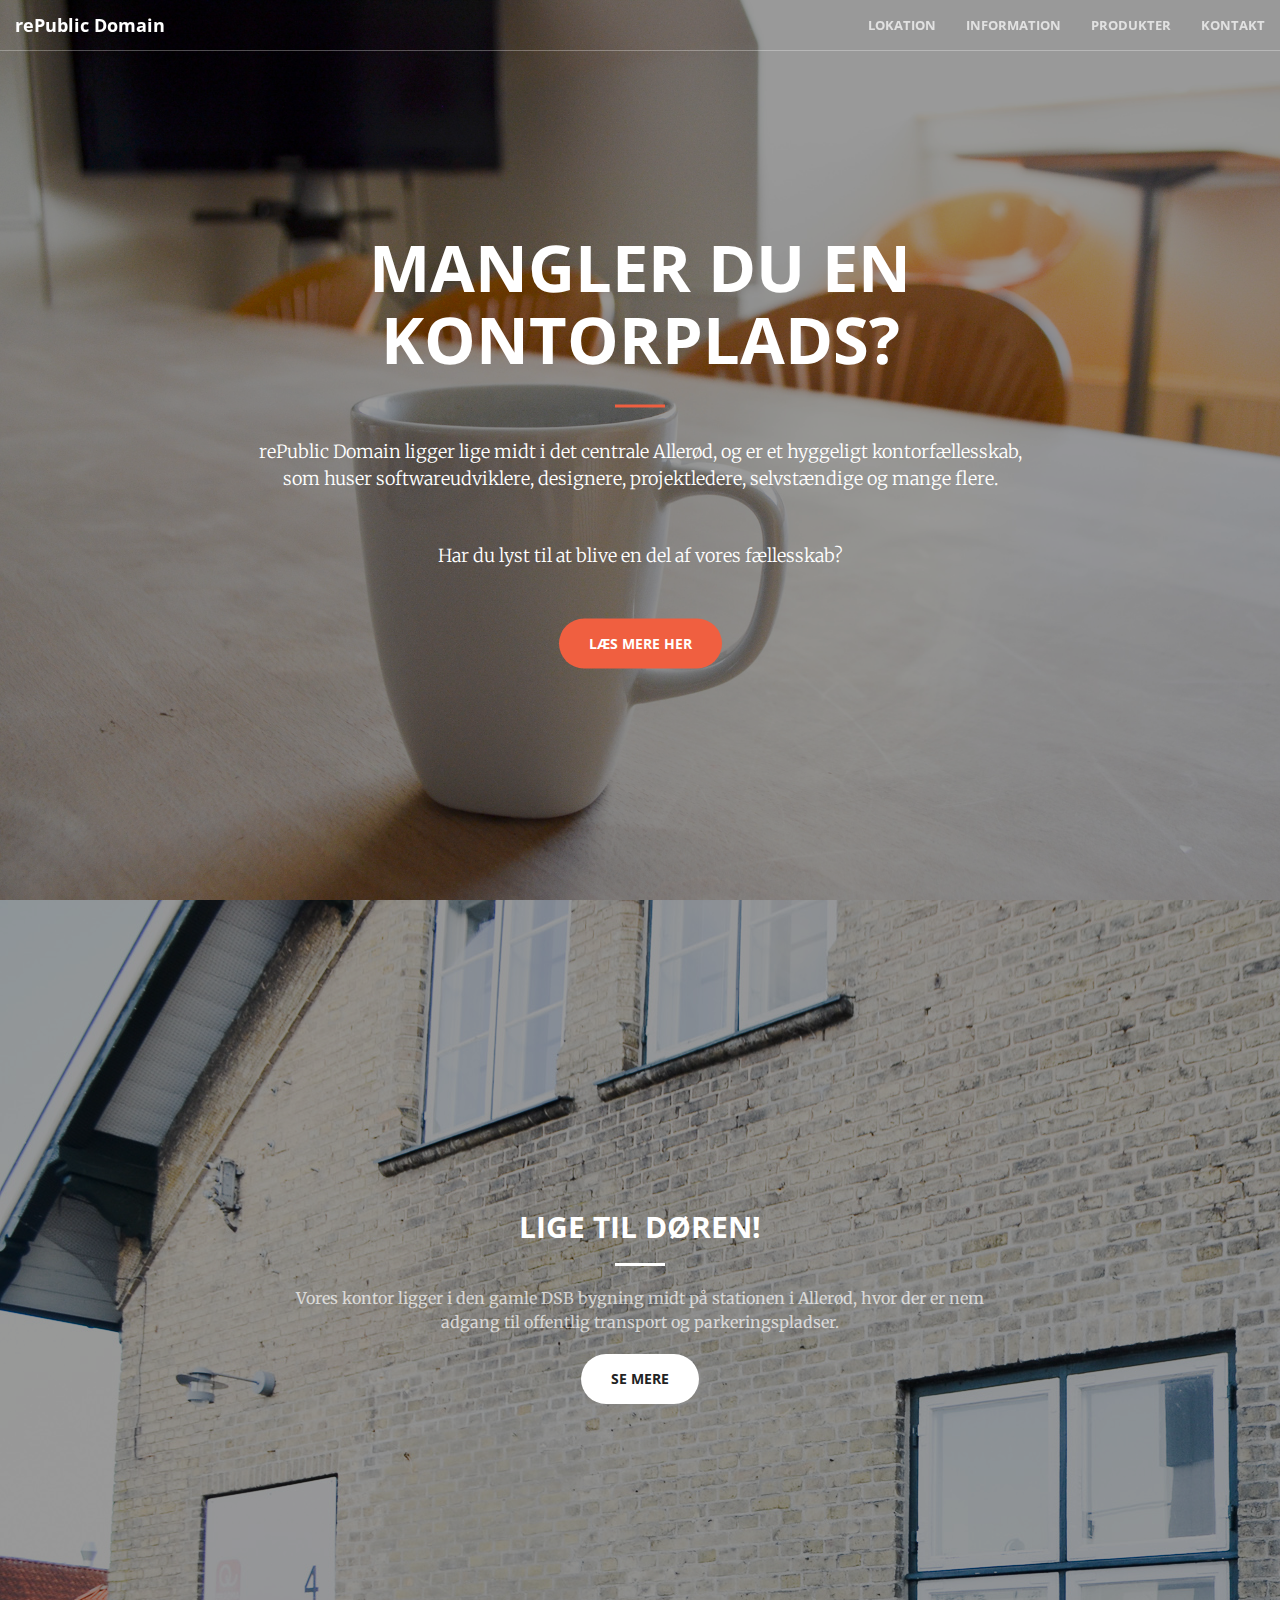
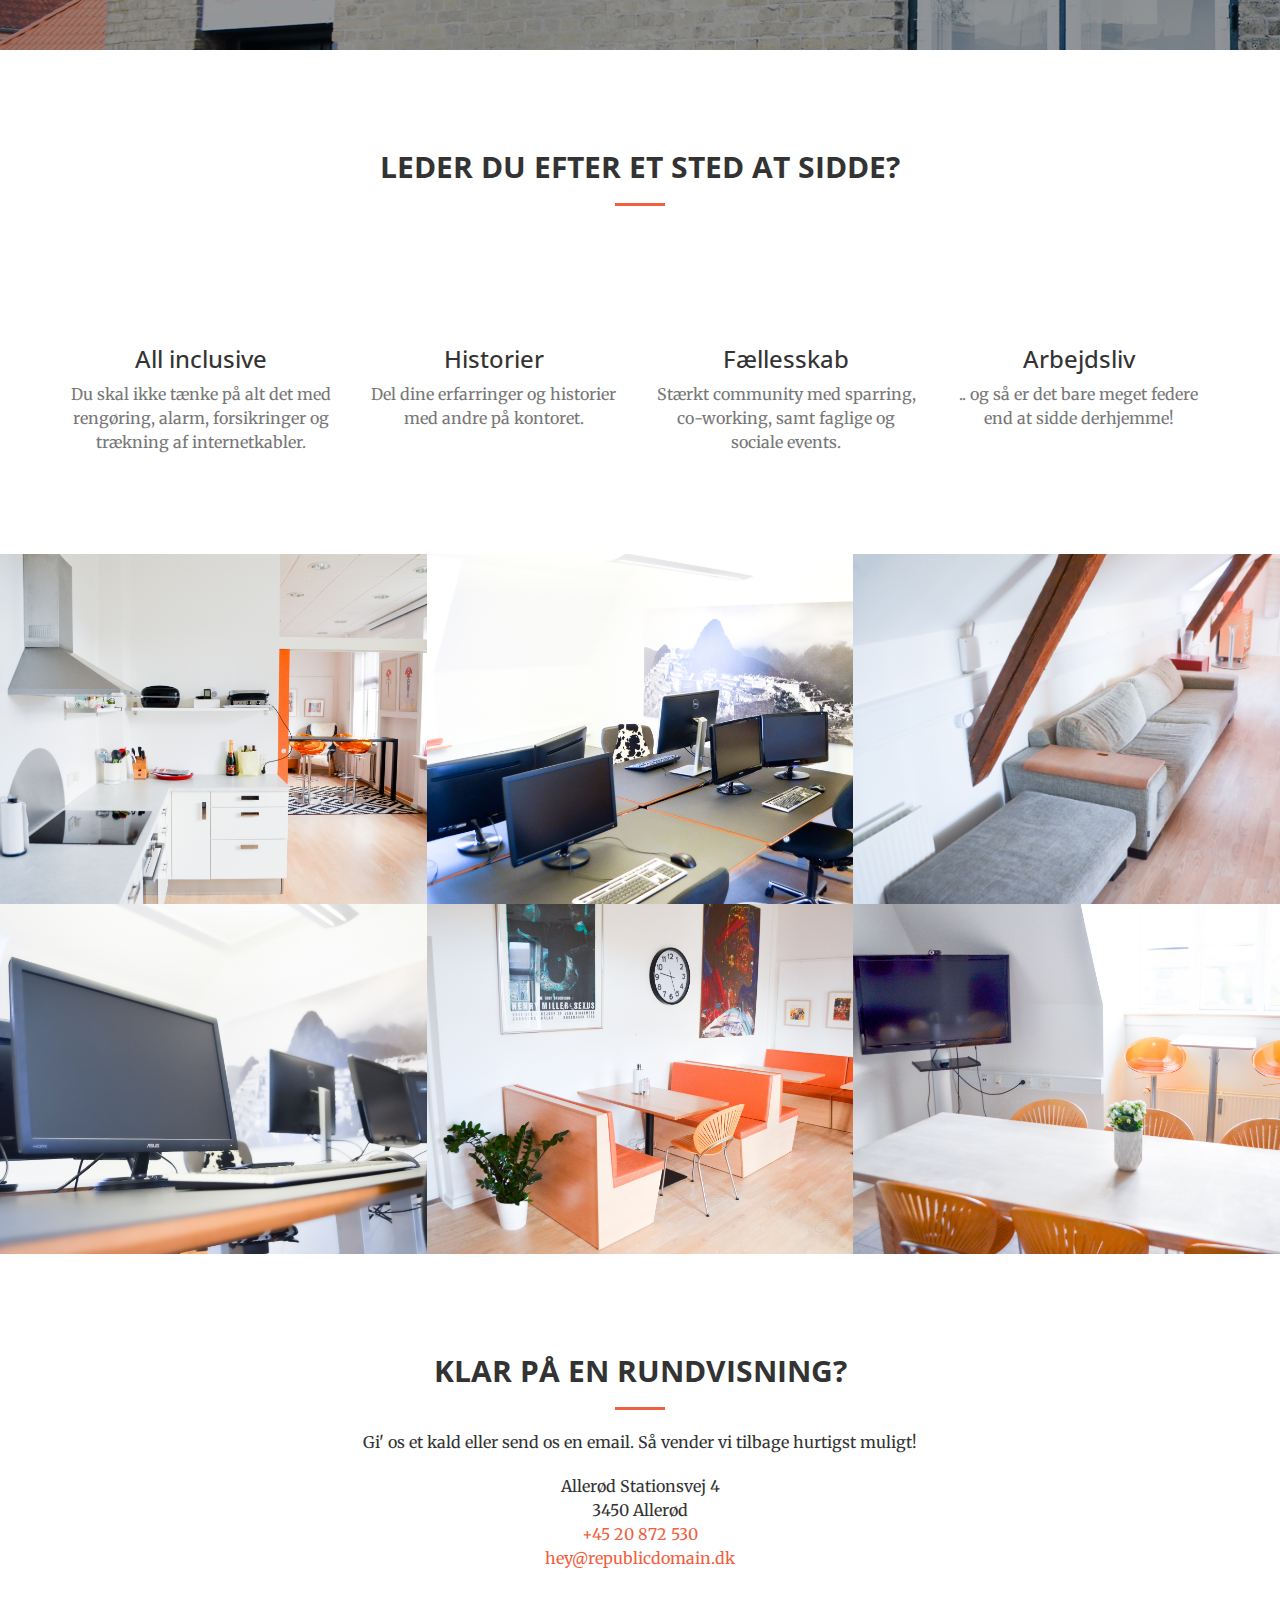
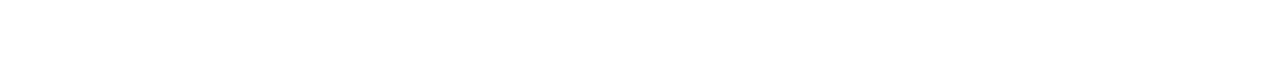
<file: index.html>
<!DOCTYPE html>
<html lang="en">

<head>

    <meta charset="utf-8">
    <meta http-equiv="X-UA-Compatible" content="IE=edge">
    <meta name="viewport" content="width=device-width, initial-scale=1">
    <meta name="description" content="">
    <meta name="author" content="">

    <title>Home - Kontorfællesskab rePublic Domain</title>

    <!-- Bootstrap Core CSS -->
    <link rel="stylesheet" href="/css/bootstrap.min.css" type="text/css">

    <!-- Custom Fonts -->
    <link href='https://fonts.googleapis.com/css?family=Open+Sans:300italic,400italic,600italic,700italic,800italic,400,300,600,700,800' rel='stylesheet' type='text/css'>
    <link href='https://fonts.googleapis.com/css?family=Merriweather:400,300,300italic,400italic,700,700italic,900,900italic' rel='stylesheet' type='text/css'>
    <link rel="stylesheet" href="/font-awesome/css/font-awesome.min.css" type="text/css">

    <link rel="stylesheet" href="https://use.fontawesome.com/releases/v5.8.1/css/all.css"
            integrity="sha384-50oBUHEmvpQ+1lW4y57PTFmhCaXp0ML5d60M1M7uH2+nqUivzIebhndOJK28anvf" crossorigin="anonymous">
    <!-- Plugin CSS -->
    <link rel="stylesheet" href="/css/animate.min.css" type="text/css">

    <!-- Custom CSS -->
    <link rel="stylesheet" href="/css/main.css" type="text/css">

    <!-- HTML5 Shim and Respond.js IE8 support of HTML5 elements and media queries -->
    <!-- WARNING: Respond.js doesn't work if you view the page via file:// -->
    <!--[if lt IE 9]>
        <script src="https://oss.maxcdn.com/libs/html5shiv/3.7.0/html5shiv.js"></script>
        <script src="https://oss.maxcdn.com/libs/respond.js/1.4.2/respond.min.js"></script>
    <![endif]-->

    <!-- Jekyll invironment variable -->

    

<!-- Meta -->

  <meta charset="utf-8">
  <meta name="viewport" content="width=device-width, initial-scale=1, shrink-to-fit=no">
  <meta itemprop="description" name="description" content="Mangler du en kontorplads? rePublic Domain ligger lige midt i det centrale Allerød, og er et hyggeligt kontorfællesskab, som huser softwareudviklere, designere, projektledere, selvstændige og mange flere." />
  <meta name="author" content="Prolike">
  <meta name="keywords" content="Continuous Delivery, Agile, Docker">
  <link data-proofer-ignore rel="canonical" href="https://www.republicdomain.dk/">

<!-- Open Graph tags -->

  <meta property="og:locale" content="en_US">
  <meta property="og:title" content="Home">
  <meta data-proofer-ignore property="og:url" content="https://www.republicdomain.dk/">
  <meta data-proofer-ignore property="og:image" content="https://www.republicdomain.dk/img/Products/skrivebord-1.jpg" />
  <meta property="og:site_name" content="Home">
  <meta property="article:publisher" content="https://www.linkedin.com/company/prolike/" />
  <meta property="article:author" content="https://www.linkedin.com/company/prolike/" />
  <meta property="article:published_time" content="" />
  

<!-- Touch icons -->
<meta name="twitter:card" content="summary_large_image"/>
  <meta data-proofer-ignore name="twitter:image" content="https://www.republicdomain.dk/img/Products/skrivebord-1.jpg">
  <meta data-proofer-ignore name="twitter:title" content="Kontorfællesskab rePublic Domain">
  <meta data-proofer-ignore name="twitter:description" content="Mangler du en kontorplads? rePublic Domain ligger lige midt i det centrale Allerød, og er et hyggeligt kontorfællesskab, som huser softwareudviklere, designere, projektledere, selvstændige og mange flere.">


</head>


<body id="page-top">
  <nav id="mainNav" class="navbar navbar-default navbar-fixed-top">
  <div class="container-fluid">
    <!-- Brand and toggle get grouped for better mobile display -->
    <div class="navbar-header">
      <button type="button" class="navbar-toggle collapsed" data-toggle="collapse" data-target="#bs-example-navbar-collapse-1">
        <span class="sr-only">Toggle navigation</span>
        <span class="icon-bar"></span>
        <span class="icon-bar"></span>
        <span class="icon-bar"></span>
      </button>

      <a class="navbar-brand page-scroll" href="/">rePublic Domain</a>

    </div>

    <!-- Collect the nav links, forms, and other content for toggling -->
    <div class="collapse navbar-collapse" id="bs-example-navbar-collapse-1">
      <ul class="nav navbar-nav navbar-right">
        
        <li>
          <a class="page-scroll" data-proofer-ignore href="#lokation">Lokation</a>
        </li>
        <li>
          <a class="page-scroll" data-proofer-ignore href="#information">Information</a>
        </li>
        <li>
          <a class="page-scroll" data-proofer-ignore href="#produkter">Produkter</a>
        </li>
        <li>
          <a class="page-scroll" data-proofer-ignore href="#kontakt">Kontakt</a>
        </li>

        

      </ul>
    </div>
    <!-- /.navbar-collapse -->
  </div>
  <!-- /.container-fluid -->
</nav>

  <header>
  <div class="header-content">
    <div class="header-content-inner">
      <h1>Mangler du en kontorplads?</h1>
      <hr>
      <p>rePublic Domain ligger lige midt i det centrale Allerød, og er et hyggeligt kontorfællesskab, som huser softwareudviklere, designere, projektledere, selvstændige og mange flere.</p>

<p>Har du lyst til at blive en del af vores fællesskab?</p>

      <a href="#lokation" class="page-scroll btn btn-primary btn-xl page-scroll">Læs mere her</a>
    </div>
  </div>
</header>

<section class="bg-primary" id="lokation">
  <div class="container">
      <div class="row">
          <div class="col-lg-8 col-lg-offset-2 text-center">
              <h2 class="section-heading">Lige til døren!</h2>
              <hr class="light">
              <p class="text-faded">Vores kontor ligger i den gamle DSB bygning midt på stationen i Allerød, hvor der er nem adgang til offentlig transport og parkeringspladser.</p>
              <a href="#information" class="btn btn-default btn-xl page-scroll">Se mere</a>
          </div>
      </div>
  </div>
</section>
<section id="information">
    <div class="container">
        <div class="row">
            <div class="col-lg-12 text-center">
                <h2 class="section-heading">Leder du efter et sted at sidde?</h2>
                <hr class="primary">
            </div>
        </div>
    </div>
    <div class="container">
        <div class="row">
          
          
          
            <div class="col-lg-3 col-md-6 text-center">
                <div class="service-box">
                    <i class="fas fa-4x fa-gift wow bounceIn text-primary"></i>
                    <h3>All inclusive</h3>
                    <p class="text-muted">Du skal ikke tænke på alt det med rengøring, alarm, forsikringer og trækning af internetkabler.</p>
                </div>
        </div>
        
        
          
            <div class="col-lg-3 col-md-6 text-center">
                <div class="service-box">
                    <i class="fas fa-4x fa-book wow bounceIn text-primary"></i>
                    <h3>Historier</h3>
                    <p class="text-muted">Del dine erfarringer og historier med andre på kontoret.</p>
                </div>
        </div>
        
        
          
            <div class="col-lg-3 col-md-6 text-center">
                <div class="service-box">
                    <i class="fas fa-4x fa-users wow bounceIn text-primary"></i>
                    <h3>Fællesskab</h3>
                    <p class="text-muted">Stærkt community med sparring, co-working, samt faglige og sociale events.</p>
                </div>
        </div>
        
        
          
            <div class="col-lg-3 col-md-6 text-center">
                <div class="service-box">
                    <i class="fas fa-4x fa-briefcase wow bounceIn text-primary"></i>
                    <h3>Arbejdsliv</h3>
                    <p class="text-muted">.. og så er det bare meget federe end at sidde derhjemme!</p>
                </div>
        </div>
        
        
    </div>
</section>
<section class="no-padding" id="produkter">
  <div class="container-fluid">
    <div class="row no-gutter">
      
      <div class="col-lg-4 col-sm-6">
        <a href="/produkter/coffice/" class="portfolio-box">
          <img src="/img/Products/kokken-3.jpg" alt="Coffice">
          <div class="portfolio-box-caption">
            <div class="portfolio-box-caption-content">
              <div class="project-name">
                Coffice
              </div>
              <div class="project-category text-faded">
                <p>Til fri afbenyttelse</p>


              </div>
            </div>
          </div>
        </a>
      </div>
      
      <div class="col-lg-4 col-sm-6">
        <a href="/produkter/faciliteter/" class="portfolio-box">
          <img src="/img/Products/skrivebord-3.jpg" alt="Faciliteter">
          <div class="portfolio-box-caption">
            <div class="portfolio-box-caption-content">
              <div class="project-name">
                Faciliteter
              </div>
              <div class="project-category text-faded">
                <p>Alt hvad du har brug for.</p>


              </div>
            </div>
          </div>
        </a>
      </div>
      
      <div class="col-lg-4 col-sm-6">
        <a href="/produkter/faellsesskab/" class="portfolio-box">
          <img src="/img/Products/sofa.jpg" alt="Fælleskab">
          <div class="portfolio-box-caption">
            <div class="portfolio-box-caption-content">
              <div class="project-name">
                Fælleskab
              </div>
              <div class="project-category text-faded">
                <p>Vær med til at skabe et fælles sundt arbejdsmiljø</p>


              </div>
            </div>
          </div>
        </a>
      </div>
      
      <div class="col-lg-4 col-sm-6">
        <a href="/produkter/fastplads/" class="portfolio-box">
          <img src="/img/Products/skrivebord-1.jpg" alt="Fast plads">
          <div class="portfolio-box-caption">
            <div class="portfolio-box-caption-content">
              <div class="project-name">
                Fast plads
              </div>
              <div class="project-category text-faded">
                <p>Få et fast skrivebord i rePublic Domain.</p>


              </div>
            </div>
          </div>
        </a>
      </div>
      
      <div class="col-lg-4 col-sm-6">
        <a href="/produkter/flyverplads/" class="portfolio-box">
          <img src="/img/Products/cafe-2.jpg" alt="Flyverplads">
          <div class="portfolio-box-caption">
            <div class="portfolio-box-caption-content">
              <div class="project-name">
                Flyverplads
              </div>
              <div class="project-category text-faded">
                <p>Få en flyverplads på rePublic Domain</p>


              </div>
            </div>
          </div>
        </a>
      </div>
      
      <div class="col-lg-4 col-sm-6">
        <a href="/produkter/moderum/" class="portfolio-box">
          <img src="/img/Products/moderum-2.jpg" alt="Møderum">
          <div class="portfolio-box-caption">
            <div class="portfolio-box-caption-content">
              <div class="project-name">
                Møderum
              </div>
              <div class="project-category text-faded">
                <p>Skal du holde møde?</p>


              </div>
            </div>
          </div>
        </a>
      </div>
      
    </div>
  </div>
</section>

<section id="kontakt">
    <div class="container">
        <div class="row">
            <div class="col-lg-8 col-lg-offset-2 text-center">
                <h2 class="section-heading">Klar på en rundvisning?</h2>
                <hr class="primary">
                <p>Gi' os et kald eller send os en email. Så vender vi tilbage hurtigst muligt!</p>
                <div class="footer_text">
                    <p>Allerød Stationsvej 4</p>
                    <p>3450 Allerød</p>
                    <p><a href="tel:+4520872530">+45 20 872 530</a></p>
                    <p><a href="mailto:hey@republicdomain.dk">hey@republicdomain.dk</a></p>
                </div>
            </div>
        </div>
</section>

  <!-- jQuery -->
<script src="/js/jquery.js"></script>

<!-- Bootstrap Core JavaScript -->
<script src="/js/bootstrap.min.js"></script>

<!-- Plugin JavaScript -->
<script src="/js/jquery.easing.min.js"></script>
<script src="/js/jquery.fittext.js"></script>
<script src="/js/wow.min.js"></script>

<!-- Custom Theme JavaScript -->
<script src="/js/creative.js"></script>


</body>

</html>
</file>
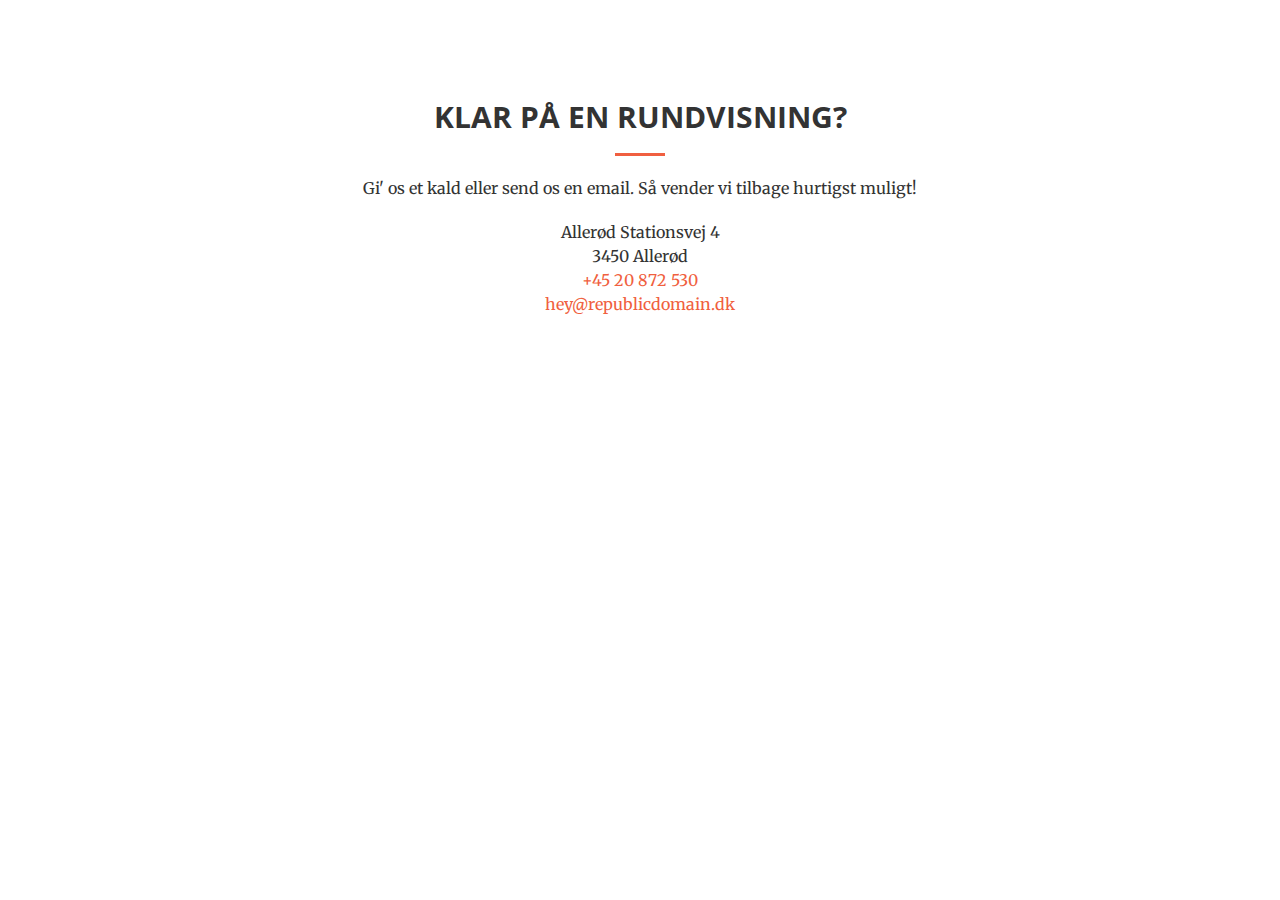
<file: historier/all-inclusive/index.html>
<!DOCTYPE html>
<html lang="en">

<head>

    <meta charset="utf-8">
    <meta http-equiv="X-UA-Compatible" content="IE=edge">
    <meta name="viewport" content="width=device-width, initial-scale=1">
    <meta name="description" content="">
    <meta name="author" content="">

    <title>All inclusive - Kontorfællesskab rePublic Domain</title>

    <!-- Bootstrap Core CSS -->
    <link rel="stylesheet" href="/css/bootstrap.min.css" type="text/css">

    <!-- Custom Fonts -->
    <link href='https://fonts.googleapis.com/css?family=Open+Sans:300italic,400italic,600italic,700italic,800italic,400,300,600,700,800' rel='stylesheet' type='text/css'>
    <link href='https://fonts.googleapis.com/css?family=Merriweather:400,300,300italic,400italic,700,700italic,900,900italic' rel='stylesheet' type='text/css'>
    <link rel="stylesheet" href="/font-awesome/css/font-awesome.min.css" type="text/css">

    <link rel="stylesheet" href="https://use.fontawesome.com/releases/v5.8.1/css/all.css"
            integrity="sha384-50oBUHEmvpQ+1lW4y57PTFmhCaXp0ML5d60M1M7uH2+nqUivzIebhndOJK28anvf" crossorigin="anonymous">
    <!-- Plugin CSS -->
    <link rel="stylesheet" href="/css/animate.min.css" type="text/css">

    <!-- Custom CSS -->
    <link rel="stylesheet" href="/css/main.css" type="text/css">

    <!-- HTML5 Shim and Respond.js IE8 support of HTML5 elements and media queries -->
    <!-- WARNING: Respond.js doesn't work if you view the page via file:// -->
    <!--[if lt IE 9]>
        <script src="https://oss.maxcdn.com/libs/html5shiv/3.7.0/html5shiv.js"></script>
        <script src="https://oss.maxcdn.com/libs/respond.js/1.4.2/respond.min.js"></script>
    <![endif]-->

    <!-- Jekyll invironment variable -->

    

<!-- Meta -->

  <meta charset="utf-8">
  <meta name="viewport" content="width=device-width, initial-scale=1, shrink-to-fit=no">
  <meta itemprop="description" name="description" content="Mangler du en kontorplads? rePublic Domain ligger lige midt i det centrale Allerød, og er et hyggeligt kontorfællesskab, som huser softwareudviklere, designere, projektledere, selvstændige og mange flere." />
  <meta name="author" content="Prolike">
  <meta name="keywords" content="Continuous Delivery, Agile, Docker">
  <link data-proofer-ignore rel="canonical" href="https://www.republicdomain.dk/historier/all-inclusive/">

<!-- Open Graph tags -->

  <meta property="og:locale" content="en_US">
  <meta property="og:title" content="All inclusive">
  <meta data-proofer-ignore property="og:url" content="https://www.republicdomain.dk/historier/all-inclusive/">
  <meta data-proofer-ignore property="og:image" content="https://www.republicdomain.dk" />
  <meta property="og:site_name" content="All inclusive">
  <meta property="article:publisher" content="https://www.linkedin.com/company/prolike/" />
  <meta property="article:author" content="https://www.linkedin.com/company/prolike/" />
  <meta property="article:published_time" content="2011-12-31 00:00:00 +0100" />
  

<!-- Touch icons -->
<meta name="twitter:card" content="summary_large_image"/>
  <meta data-proofer-ignore name="twitter:image" content="https://www.republicdomain.dk">
  <meta data-proofer-ignore name="twitter:title" content="Kontorfællesskab rePublic Domain">
  <meta data-proofer-ignore name="twitter:description" content="Mangler du en kontorplads? rePublic Domain ligger lige midt i det centrale Allerød, og er et hyggeligt kontorfællesskab, som huser softwareudviklere, designere, projektledere, selvstændige og mange flere.">


</head>


<body id="page-top">
  <nav id="mainNav" class="navbar navbar-default navbar-fixed-top">
  <div class="container-fluid">
    <!-- Brand and toggle get grouped for better mobile display -->
    <div class="navbar-header">
      <button type="button" class="navbar-toggle collapsed" data-toggle="collapse" data-target="#bs-example-navbar-collapse-1">
        <span class="sr-only">Toggle navigation</span>
        <span class="icon-bar"></span>
        <span class="icon-bar"></span>
        <span class="icon-bar"></span>
      </button>

      <a class="navbar-brand page-scroll" href="/">rePublic Domain</a>

    </div>

    <!-- Collect the nav links, forms, and other content for toggling -->
    <div class="collapse navbar-collapse" id="bs-example-navbar-collapse-1">
      <ul class="nav navbar-nav navbar-right">
        

        <li>
          <a class="page-scroll" data-proofer-ignore href="/#lokation">Lokation</a>
        </li>
        <li>
          <a class="page-scroll" data-proofer-ignore href="/#information">Information</a>
        </li>
        <li>
          <a class="page-scroll" data-proofer-ignore href="/#produkter">Produkter</a>
        </li>
        <li>
          <a class="page-scroll" data-proofer-ignore href="/#kontakt">Kontakt</a>
        </li>

        

      </ul>
    </div>
    <!-- /.navbar-collapse -->
  </div>
  <!-- /.container-fluid -->
</nav>

  


<section id="kontakt">
    <div class="container">
        <div class="row">
            <div class="col-lg-8 col-lg-offset-2 text-center">
                <h2 class="section-heading">Klar på en rundvisning?</h2>
                <hr class="primary">
                <p>Gi' os et kald eller send os en email. Så vender vi tilbage hurtigst muligt!</p>
                <div class="footer_text">
                    <p>Allerød Stationsvej 4</p>
                    <p>3450 Allerød</p>
                    <p><a href="tel:+4520872530">+45 20 872 530</a></p>
                    <p><a href="mailto:hey@republicdomain.dk">hey@republicdomain.dk</a></p>
                </div>
            </div>
        </div>
</section>

  <!-- jQuery -->
<script src="/js/jquery.js"></script>

<!-- Bootstrap Core JavaScript -->
<script src="/js/bootstrap.min.js"></script>

<!-- Plugin JavaScript -->
<script src="/js/jquery.easing.min.js"></script>
<script src="/js/jquery.fittext.js"></script>
<script src="/js/wow.min.js"></script>

<!-- Custom Theme JavaScript -->
<script src="/js/creative.js"></script>


</body>

</html>
</file>
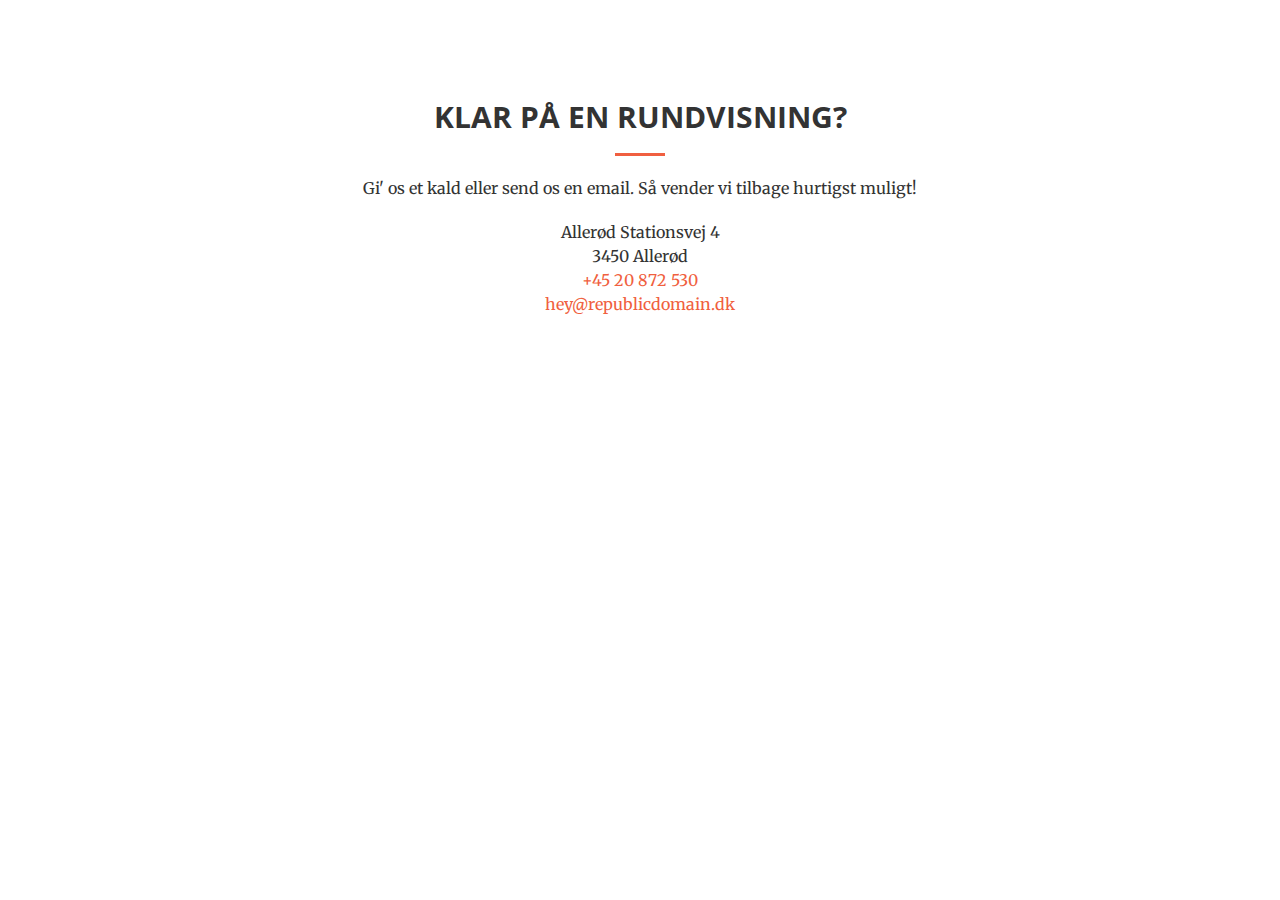
<file: historier/arbejdsliv/index.html>
<!DOCTYPE html>
<html lang="en">

<head>

    <meta charset="utf-8">
    <meta http-equiv="X-UA-Compatible" content="IE=edge">
    <meta name="viewport" content="width=device-width, initial-scale=1">
    <meta name="description" content="">
    <meta name="author" content="">

    <title>Arbejdsliv - Kontorfællesskab rePublic Domain</title>

    <!-- Bootstrap Core CSS -->
    <link rel="stylesheet" href="/css/bootstrap.min.css" type="text/css">

    <!-- Custom Fonts -->
    <link href='https://fonts.googleapis.com/css?family=Open+Sans:300italic,400italic,600italic,700italic,800italic,400,300,600,700,800' rel='stylesheet' type='text/css'>
    <link href='https://fonts.googleapis.com/css?family=Merriweather:400,300,300italic,400italic,700,700italic,900,900italic' rel='stylesheet' type='text/css'>
    <link rel="stylesheet" href="/font-awesome/css/font-awesome.min.css" type="text/css">

    <link rel="stylesheet" href="https://use.fontawesome.com/releases/v5.8.1/css/all.css"
            integrity="sha384-50oBUHEmvpQ+1lW4y57PTFmhCaXp0ML5d60M1M7uH2+nqUivzIebhndOJK28anvf" crossorigin="anonymous">
    <!-- Plugin CSS -->
    <link rel="stylesheet" href="/css/animate.min.css" type="text/css">

    <!-- Custom CSS -->
    <link rel="stylesheet" href="/css/main.css" type="text/css">

    <!-- HTML5 Shim and Respond.js IE8 support of HTML5 elements and media queries -->
    <!-- WARNING: Respond.js doesn't work if you view the page via file:// -->
    <!--[if lt IE 9]>
        <script src="https://oss.maxcdn.com/libs/html5shiv/3.7.0/html5shiv.js"></script>
        <script src="https://oss.maxcdn.com/libs/respond.js/1.4.2/respond.min.js"></script>
    <![endif]-->

    <!-- Jekyll invironment variable -->

    

<!-- Meta -->

  <meta charset="utf-8">
  <meta name="viewport" content="width=device-width, initial-scale=1, shrink-to-fit=no">
  <meta itemprop="description" name="description" content="Mangler du en kontorplads? rePublic Domain ligger lige midt i det centrale Allerød, og er et hyggeligt kontorfællesskab, som huser softwareudviklere, designere, projektledere, selvstændige og mange flere." />
  <meta name="author" content="Prolike">
  <meta name="keywords" content="Continuous Delivery, Agile, Docker">
  <link data-proofer-ignore rel="canonical" href="https://www.republicdomain.dk/historier/arbejdsliv/">

<!-- Open Graph tags -->

  <meta property="og:locale" content="en_US">
  <meta property="og:title" content="Arbejdsliv">
  <meta data-proofer-ignore property="og:url" content="https://www.republicdomain.dk/historier/arbejdsliv/">
  <meta data-proofer-ignore property="og:image" content="https://www.republicdomain.dk" />
  <meta property="og:site_name" content="Arbejdsliv">
  <meta property="article:publisher" content="https://www.linkedin.com/company/prolike/" />
  <meta property="article:author" content="https://www.linkedin.com/company/prolike/" />
  <meta property="article:published_time" content="2012-09-12 00:00:00 +0200" />
  

<!-- Touch icons -->
<meta name="twitter:card" content="summary_large_image"/>
  <meta data-proofer-ignore name="twitter:image" content="https://www.republicdomain.dk">
  <meta data-proofer-ignore name="twitter:title" content="Kontorfællesskab rePublic Domain">
  <meta data-proofer-ignore name="twitter:description" content="Mangler du en kontorplads? rePublic Domain ligger lige midt i det centrale Allerød, og er et hyggeligt kontorfællesskab, som huser softwareudviklere, designere, projektledere, selvstændige og mange flere.">


</head>


<body id="page-top">
  <nav id="mainNav" class="navbar navbar-default navbar-fixed-top">
  <div class="container-fluid">
    <!-- Brand and toggle get grouped for better mobile display -->
    <div class="navbar-header">
      <button type="button" class="navbar-toggle collapsed" data-toggle="collapse" data-target="#bs-example-navbar-collapse-1">
        <span class="sr-only">Toggle navigation</span>
        <span class="icon-bar"></span>
        <span class="icon-bar"></span>
        <span class="icon-bar"></span>
      </button>

      <a class="navbar-brand page-scroll" href="/">rePublic Domain</a>

    </div>

    <!-- Collect the nav links, forms, and other content for toggling -->
    <div class="collapse navbar-collapse" id="bs-example-navbar-collapse-1">
      <ul class="nav navbar-nav navbar-right">
        

        <li>
          <a class="page-scroll" data-proofer-ignore href="/#lokation">Lokation</a>
        </li>
        <li>
          <a class="page-scroll" data-proofer-ignore href="/#information">Information</a>
        </li>
        <li>
          <a class="page-scroll" data-proofer-ignore href="/#produkter">Produkter</a>
        </li>
        <li>
          <a class="page-scroll" data-proofer-ignore href="/#kontakt">Kontakt</a>
        </li>

        

      </ul>
    </div>
    <!-- /.navbar-collapse -->
  </div>
  <!-- /.container-fluid -->
</nav>

  


<section id="kontakt">
    <div class="container">
        <div class="row">
            <div class="col-lg-8 col-lg-offset-2 text-center">
                <h2 class="section-heading">Klar på en rundvisning?</h2>
                <hr class="primary">
                <p>Gi' os et kald eller send os en email. Så vender vi tilbage hurtigst muligt!</p>
                <div class="footer_text">
                    <p>Allerød Stationsvej 4</p>
                    <p>3450 Allerød</p>
                    <p><a href="tel:+4520872530">+45 20 872 530</a></p>
                    <p><a href="mailto:hey@republicdomain.dk">hey@republicdomain.dk</a></p>
                </div>
            </div>
        </div>
</section>

  <!-- jQuery -->
<script src="/js/jquery.js"></script>

<!-- Bootstrap Core JavaScript -->
<script src="/js/bootstrap.min.js"></script>

<!-- Plugin JavaScript -->
<script src="/js/jquery.easing.min.js"></script>
<script src="/js/jquery.fittext.js"></script>
<script src="/js/wow.min.js"></script>

<!-- Custom Theme JavaScript -->
<script src="/js/creative.js"></script>


</body>

</html>
</file>
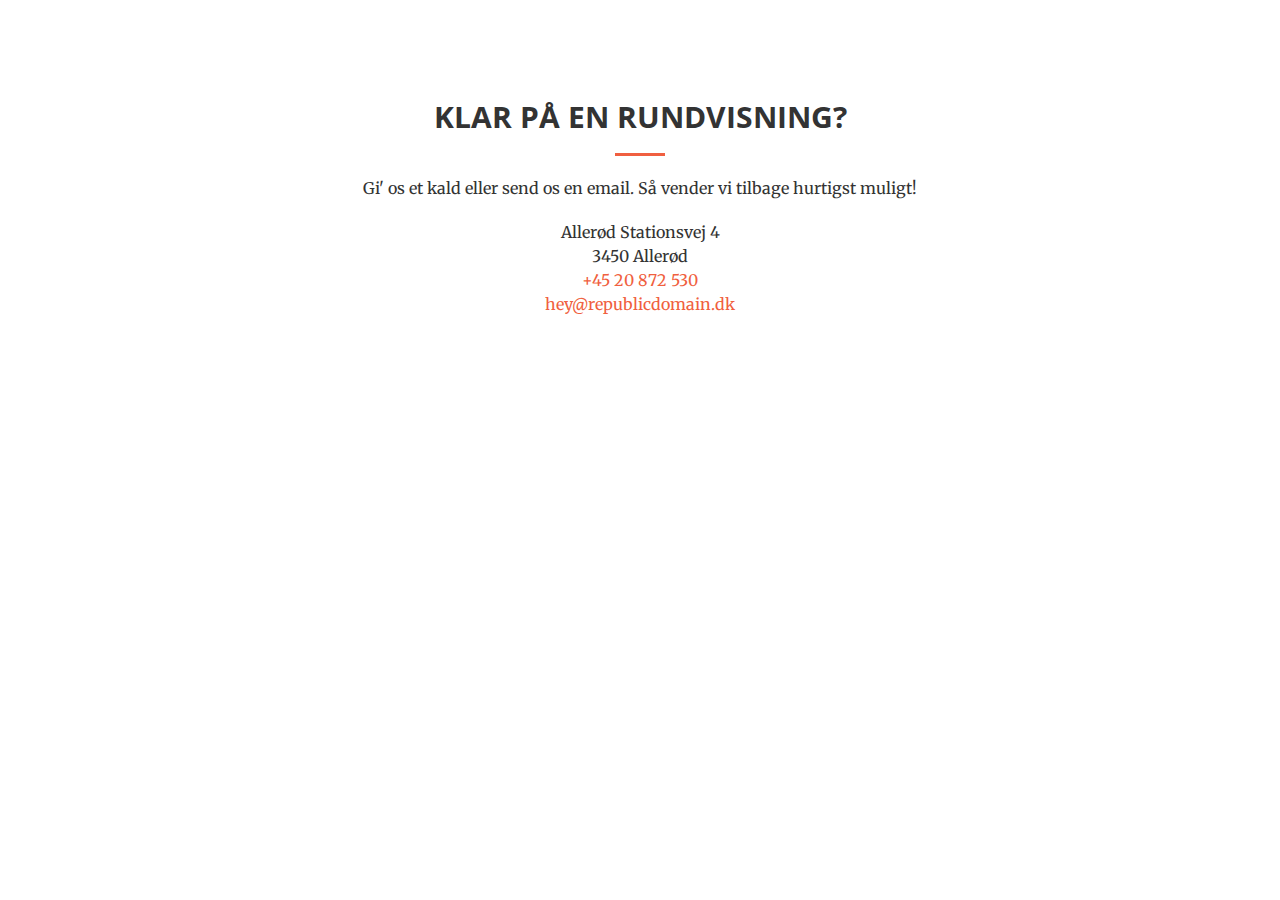
<file: historier/feallesskab/index.html>
<!DOCTYPE html>
<html lang="en">

<head>

    <meta charset="utf-8">
    <meta http-equiv="X-UA-Compatible" content="IE=edge">
    <meta name="viewport" content="width=device-width, initial-scale=1">
    <meta name="description" content="">
    <meta name="author" content="">

    <title>Fællesskab - Kontorfællesskab rePublic Domain</title>

    <!-- Bootstrap Core CSS -->
    <link rel="stylesheet" href="/css/bootstrap.min.css" type="text/css">

    <!-- Custom Fonts -->
    <link href='https://fonts.googleapis.com/css?family=Open+Sans:300italic,400italic,600italic,700italic,800italic,400,300,600,700,800' rel='stylesheet' type='text/css'>
    <link href='https://fonts.googleapis.com/css?family=Merriweather:400,300,300italic,400italic,700,700italic,900,900italic' rel='stylesheet' type='text/css'>
    <link rel="stylesheet" href="/font-awesome/css/font-awesome.min.css" type="text/css">

    <link rel="stylesheet" href="https://use.fontawesome.com/releases/v5.8.1/css/all.css"
            integrity="sha384-50oBUHEmvpQ+1lW4y57PTFmhCaXp0ML5d60M1M7uH2+nqUivzIebhndOJK28anvf" crossorigin="anonymous">
    <!-- Plugin CSS -->
    <link rel="stylesheet" href="/css/animate.min.css" type="text/css">

    <!-- Custom CSS -->
    <link rel="stylesheet" href="/css/main.css" type="text/css">

    <!-- HTML5 Shim and Respond.js IE8 support of HTML5 elements and media queries -->
    <!-- WARNING: Respond.js doesn't work if you view the page via file:// -->
    <!--[if lt IE 9]>
        <script src="https://oss.maxcdn.com/libs/html5shiv/3.7.0/html5shiv.js"></script>
        <script src="https://oss.maxcdn.com/libs/respond.js/1.4.2/respond.min.js"></script>
    <![endif]-->

    <!-- Jekyll invironment variable -->

    

<!-- Meta -->

  <meta charset="utf-8">
  <meta name="viewport" content="width=device-width, initial-scale=1, shrink-to-fit=no">
  <meta itemprop="description" name="description" content="Mangler du en kontorplads? rePublic Domain ligger lige midt i det centrale Allerød, og er et hyggeligt kontorfællesskab, som huser softwareudviklere, designere, projektledere, selvstændige og mange flere." />
  <meta name="author" content="Prolike">
  <meta name="keywords" content="Continuous Delivery, Agile, Docker">
  <link data-proofer-ignore rel="canonical" href="https://www.republicdomain.dk/historier/feallesskab/">

<!-- Open Graph tags -->

  <meta property="og:locale" content="en_US">
  <meta property="og:title" content="Fællesskab">
  <meta data-proofer-ignore property="og:url" content="https://www.republicdomain.dk/historier/feallesskab/">
  <meta data-proofer-ignore property="og:image" content="https://www.republicdomain.dk" />
  <meta property="og:site_name" content="Fællesskab">
  <meta property="article:publisher" content="https://www.linkedin.com/company/prolike/" />
  <meta property="article:author" content="https://www.linkedin.com/company/prolike/" />
  <meta property="article:published_time" content="2012-09-12 00:00:00 +0200" />
  

<!-- Touch icons -->
<meta name="twitter:card" content="summary_large_image"/>
  <meta data-proofer-ignore name="twitter:image" content="https://www.republicdomain.dk">
  <meta data-proofer-ignore name="twitter:title" content="Kontorfællesskab rePublic Domain">
  <meta data-proofer-ignore name="twitter:description" content="Mangler du en kontorplads? rePublic Domain ligger lige midt i det centrale Allerød, og er et hyggeligt kontorfællesskab, som huser softwareudviklere, designere, projektledere, selvstændige og mange flere.">


</head>


<body id="page-top">
  <nav id="mainNav" class="navbar navbar-default navbar-fixed-top">
  <div class="container-fluid">
    <!-- Brand and toggle get grouped for better mobile display -->
    <div class="navbar-header">
      <button type="button" class="navbar-toggle collapsed" data-toggle="collapse" data-target="#bs-example-navbar-collapse-1">
        <span class="sr-only">Toggle navigation</span>
        <span class="icon-bar"></span>
        <span class="icon-bar"></span>
        <span class="icon-bar"></span>
      </button>

      <a class="navbar-brand page-scroll" href="/">rePublic Domain</a>

    </div>

    <!-- Collect the nav links, forms, and other content for toggling -->
    <div class="collapse navbar-collapse" id="bs-example-navbar-collapse-1">
      <ul class="nav navbar-nav navbar-right">
        

        <li>
          <a class="page-scroll" data-proofer-ignore href="/#lokation">Lokation</a>
        </li>
        <li>
          <a class="page-scroll" data-proofer-ignore href="/#information">Information</a>
        </li>
        <li>
          <a class="page-scroll" data-proofer-ignore href="/#produkter">Produkter</a>
        </li>
        <li>
          <a class="page-scroll" data-proofer-ignore href="/#kontakt">Kontakt</a>
        </li>

        

      </ul>
    </div>
    <!-- /.navbar-collapse -->
  </div>
  <!-- /.container-fluid -->
</nav>

  


<section id="kontakt">
    <div class="container">
        <div class="row">
            <div class="col-lg-8 col-lg-offset-2 text-center">
                <h2 class="section-heading">Klar på en rundvisning?</h2>
                <hr class="primary">
                <p>Gi' os et kald eller send os en email. Så vender vi tilbage hurtigst muligt!</p>
                <div class="footer_text">
                    <p>Allerød Stationsvej 4</p>
                    <p>3450 Allerød</p>
                    <p><a href="tel:+4520872530">+45 20 872 530</a></p>
                    <p><a href="mailto:hey@republicdomain.dk">hey@republicdomain.dk</a></p>
                </div>
            </div>
        </div>
</section>

  <!-- jQuery -->
<script src="/js/jquery.js"></script>

<!-- Bootstrap Core JavaScript -->
<script src="/js/bootstrap.min.js"></script>

<!-- Plugin JavaScript -->
<script src="/js/jquery.easing.min.js"></script>
<script src="/js/jquery.fittext.js"></script>
<script src="/js/wow.min.js"></script>

<!-- Custom Theme JavaScript -->
<script src="/js/creative.js"></script>


</body>

</html>
</file>
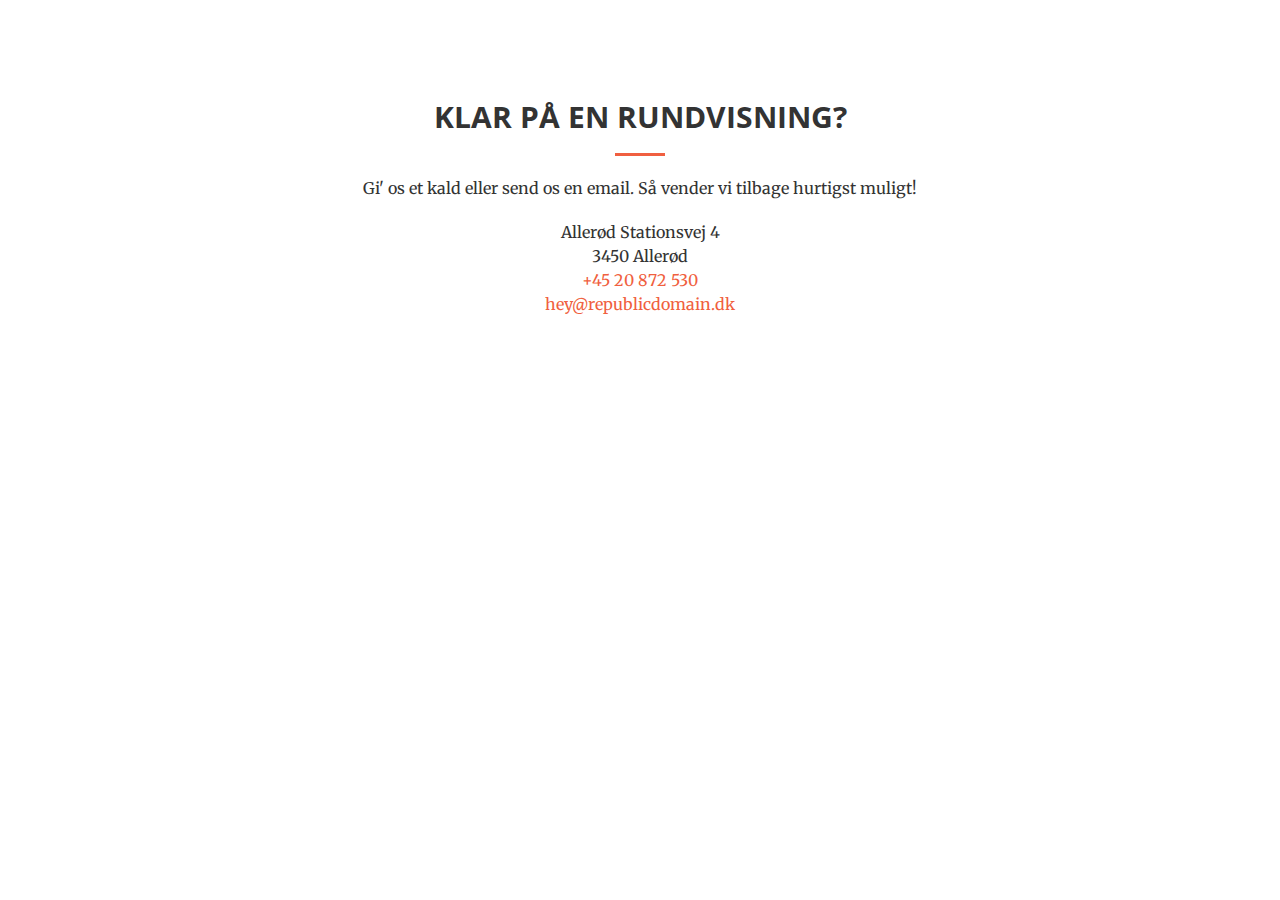
<file: historier/historier/index.html>
<!DOCTYPE html>
<html lang="en">

<head>

    <meta charset="utf-8">
    <meta http-equiv="X-UA-Compatible" content="IE=edge">
    <meta name="viewport" content="width=device-width, initial-scale=1">
    <meta name="description" content="">
    <meta name="author" content="">

    <title>Historier - Kontorfællesskab rePublic Domain</title>

    <!-- Bootstrap Core CSS -->
    <link rel="stylesheet" href="/css/bootstrap.min.css" type="text/css">

    <!-- Custom Fonts -->
    <link href='https://fonts.googleapis.com/css?family=Open+Sans:300italic,400italic,600italic,700italic,800italic,400,300,600,700,800' rel='stylesheet' type='text/css'>
    <link href='https://fonts.googleapis.com/css?family=Merriweather:400,300,300italic,400italic,700,700italic,900,900italic' rel='stylesheet' type='text/css'>
    <link rel="stylesheet" href="/font-awesome/css/font-awesome.min.css" type="text/css">

    <link rel="stylesheet" href="https://use.fontawesome.com/releases/v5.8.1/css/all.css"
            integrity="sha384-50oBUHEmvpQ+1lW4y57PTFmhCaXp0ML5d60M1M7uH2+nqUivzIebhndOJK28anvf" crossorigin="anonymous">
    <!-- Plugin CSS -->
    <link rel="stylesheet" href="/css/animate.min.css" type="text/css">

    <!-- Custom CSS -->
    <link rel="stylesheet" href="/css/main.css" type="text/css">

    <!-- HTML5 Shim and Respond.js IE8 support of HTML5 elements and media queries -->
    <!-- WARNING: Respond.js doesn't work if you view the page via file:// -->
    <!--[if lt IE 9]>
        <script src="https://oss.maxcdn.com/libs/html5shiv/3.7.0/html5shiv.js"></script>
        <script src="https://oss.maxcdn.com/libs/respond.js/1.4.2/respond.min.js"></script>
    <![endif]-->

    <!-- Jekyll invironment variable -->

    

<!-- Meta -->

  <meta charset="utf-8">
  <meta name="viewport" content="width=device-width, initial-scale=1, shrink-to-fit=no">
  <meta itemprop="description" name="description" content="Mangler du en kontorplads? rePublic Domain ligger lige midt i det centrale Allerød, og er et hyggeligt kontorfællesskab, som huser softwareudviklere, designere, projektledere, selvstændige og mange flere." />
  <meta name="author" content="Prolike">
  <meta name="keywords" content="Continuous Delivery, Agile, Docker">
  <link data-proofer-ignore rel="canonical" href="https://www.republicdomain.dk/historier/historier/">

<!-- Open Graph tags -->

  <meta property="og:locale" content="en_US">
  <meta property="og:title" content="Historier">
  <meta data-proofer-ignore property="og:url" content="https://www.republicdomain.dk/historier/historier/">
  <meta data-proofer-ignore property="og:image" content="https://www.republicdomain.dk" />
  <meta property="og:site_name" content="Historier">
  <meta property="article:publisher" content="https://www.linkedin.com/company/prolike/" />
  <meta property="article:author" content="https://www.linkedin.com/company/prolike/" />
  <meta property="article:published_time" content="2012-09-12 00:00:00 +0200" />
  

<!-- Touch icons -->
<meta name="twitter:card" content="summary_large_image"/>
  <meta data-proofer-ignore name="twitter:image" content="https://www.republicdomain.dk">
  <meta data-proofer-ignore name="twitter:title" content="Kontorfællesskab rePublic Domain">
  <meta data-proofer-ignore name="twitter:description" content="Mangler du en kontorplads? rePublic Domain ligger lige midt i det centrale Allerød, og er et hyggeligt kontorfællesskab, som huser softwareudviklere, designere, projektledere, selvstændige og mange flere.">


</head>


<body id="page-top">
  <nav id="mainNav" class="navbar navbar-default navbar-fixed-top">
  <div class="container-fluid">
    <!-- Brand and toggle get grouped for better mobile display -->
    <div class="navbar-header">
      <button type="button" class="navbar-toggle collapsed" data-toggle="collapse" data-target="#bs-example-navbar-collapse-1">
        <span class="sr-only">Toggle navigation</span>
        <span class="icon-bar"></span>
        <span class="icon-bar"></span>
        <span class="icon-bar"></span>
      </button>

      <a class="navbar-brand page-scroll" href="/">rePublic Domain</a>

    </div>

    <!-- Collect the nav links, forms, and other content for toggling -->
    <div class="collapse navbar-collapse" id="bs-example-navbar-collapse-1">
      <ul class="nav navbar-nav navbar-right">
        

        <li>
          <a class="page-scroll" data-proofer-ignore href="/#lokation">Lokation</a>
        </li>
        <li>
          <a class="page-scroll" data-proofer-ignore href="/#information">Information</a>
        </li>
        <li>
          <a class="page-scroll" data-proofer-ignore href="/#produkter">Produkter</a>
        </li>
        <li>
          <a class="page-scroll" data-proofer-ignore href="/#kontakt">Kontakt</a>
        </li>

        

      </ul>
    </div>
    <!-- /.navbar-collapse -->
  </div>
  <!-- /.container-fluid -->
</nav>

  


<section id="kontakt">
    <div class="container">
        <div class="row">
            <div class="col-lg-8 col-lg-offset-2 text-center">
                <h2 class="section-heading">Klar på en rundvisning?</h2>
                <hr class="primary">
                <p>Gi' os et kald eller send os en email. Så vender vi tilbage hurtigst muligt!</p>
                <div class="footer_text">
                    <p>Allerød Stationsvej 4</p>
                    <p>3450 Allerød</p>
                    <p><a href="tel:+4520872530">+45 20 872 530</a></p>
                    <p><a href="mailto:hey@republicdomain.dk">hey@republicdomain.dk</a></p>
                </div>
            </div>
        </div>
</section>

  <!-- jQuery -->
<script src="/js/jquery.js"></script>

<!-- Bootstrap Core JavaScript -->
<script src="/js/bootstrap.min.js"></script>

<!-- Plugin JavaScript -->
<script src="/js/jquery.easing.min.js"></script>
<script src="/js/jquery.fittext.js"></script>
<script src="/js/wow.min.js"></script>

<!-- Custom Theme JavaScript -->
<script src="/js/creative.js"></script>


</body>

</html>
</file>
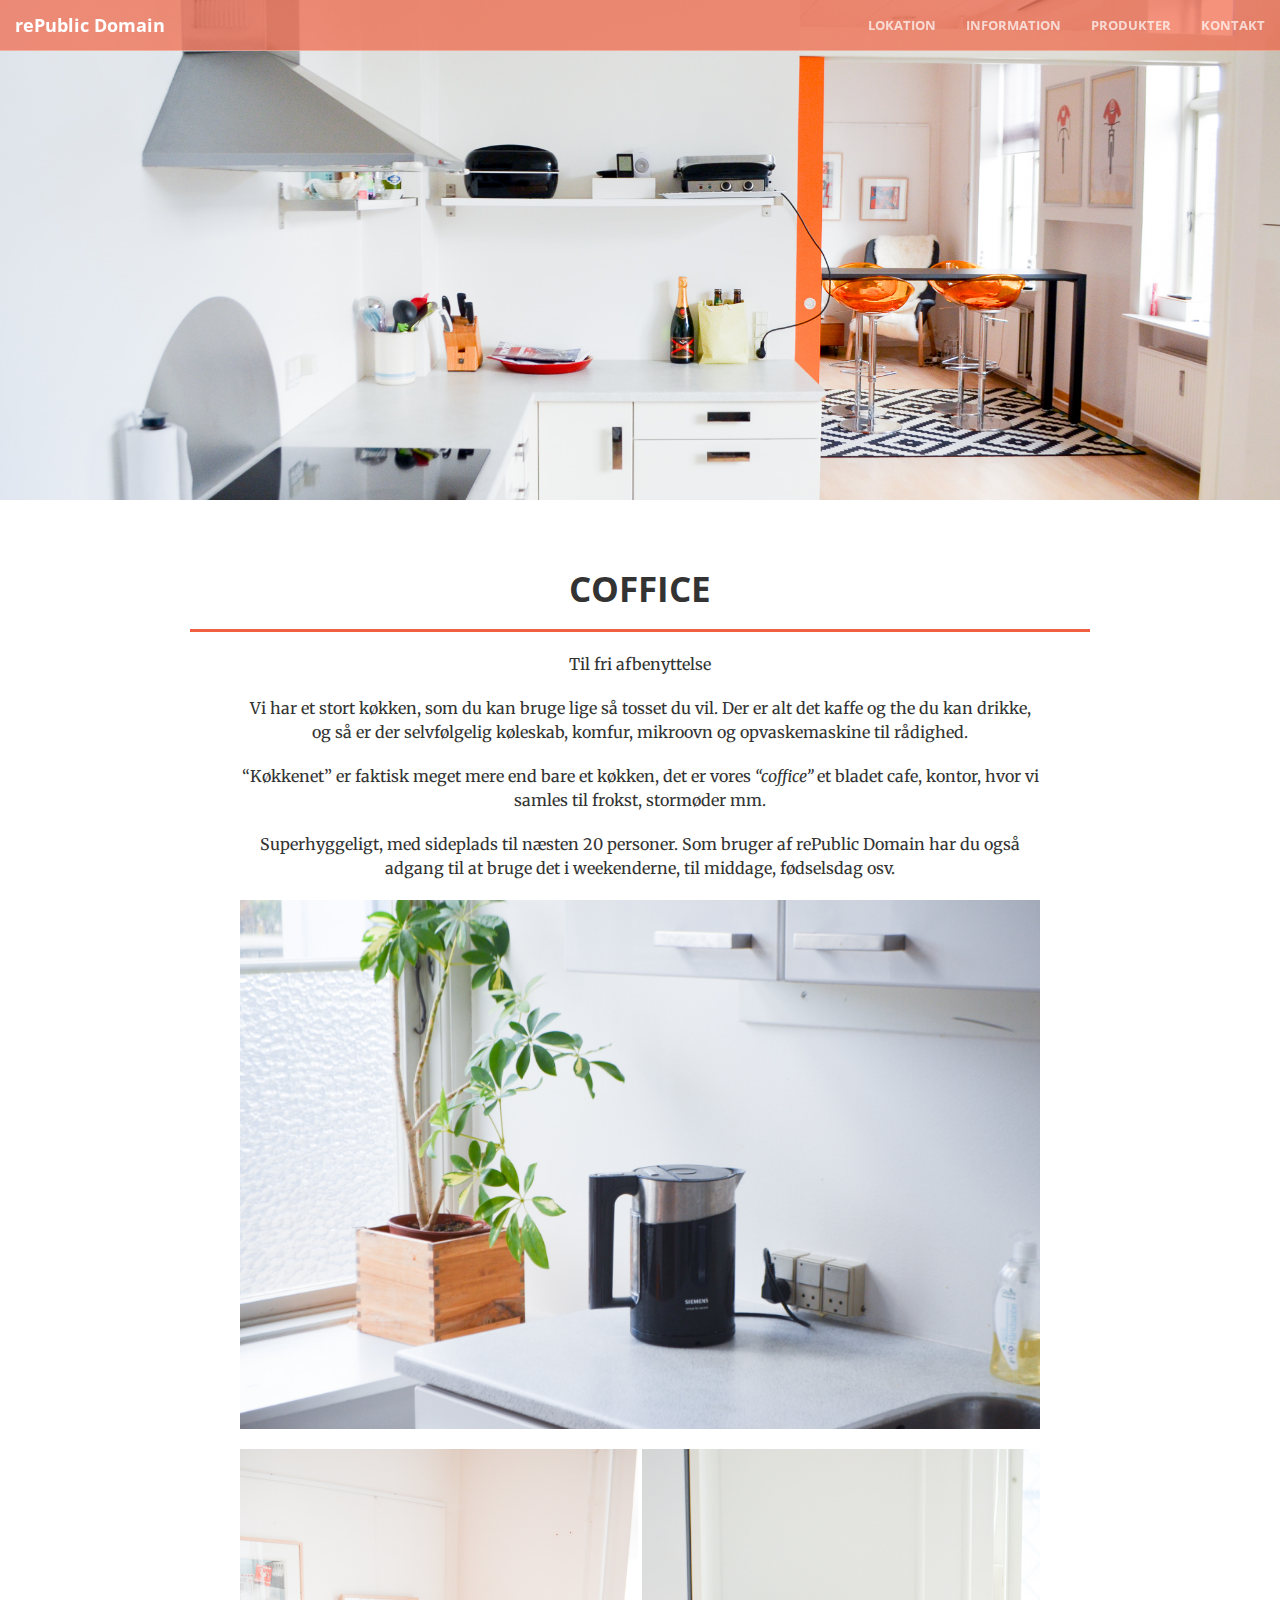
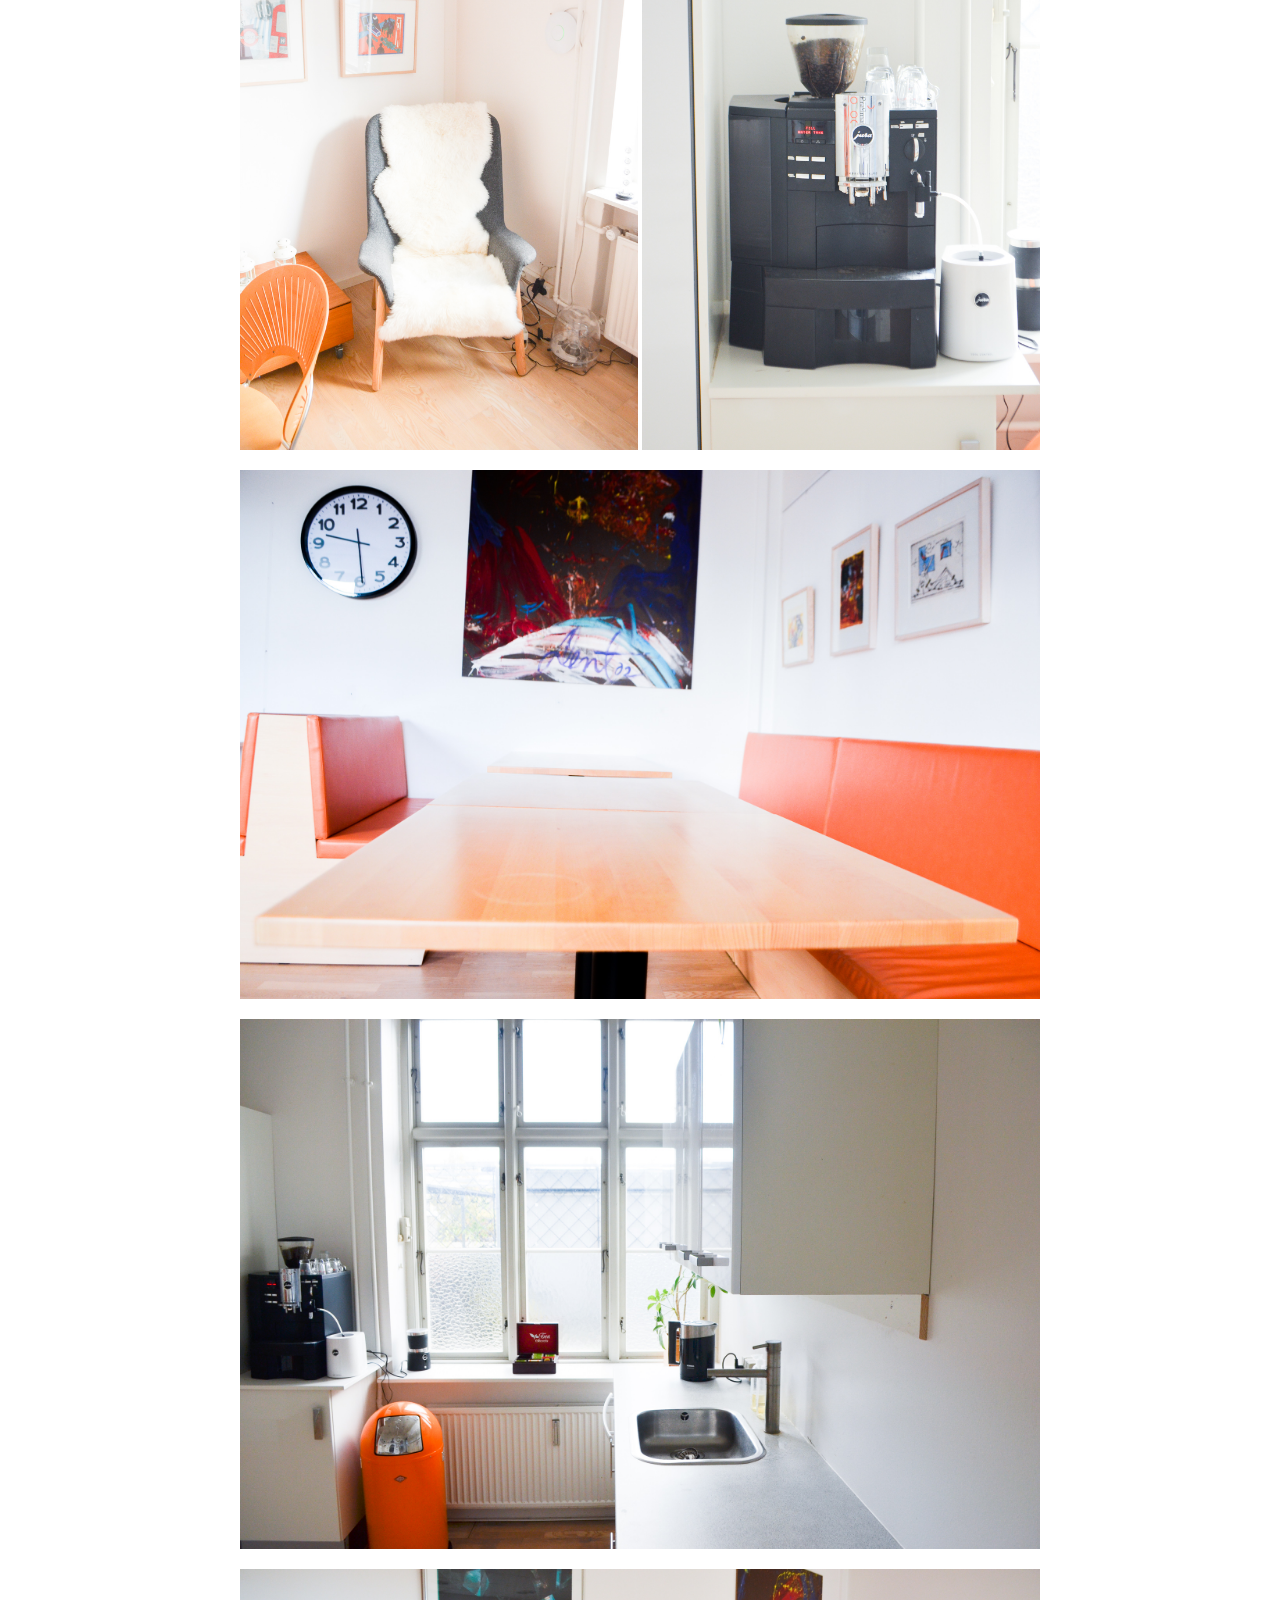
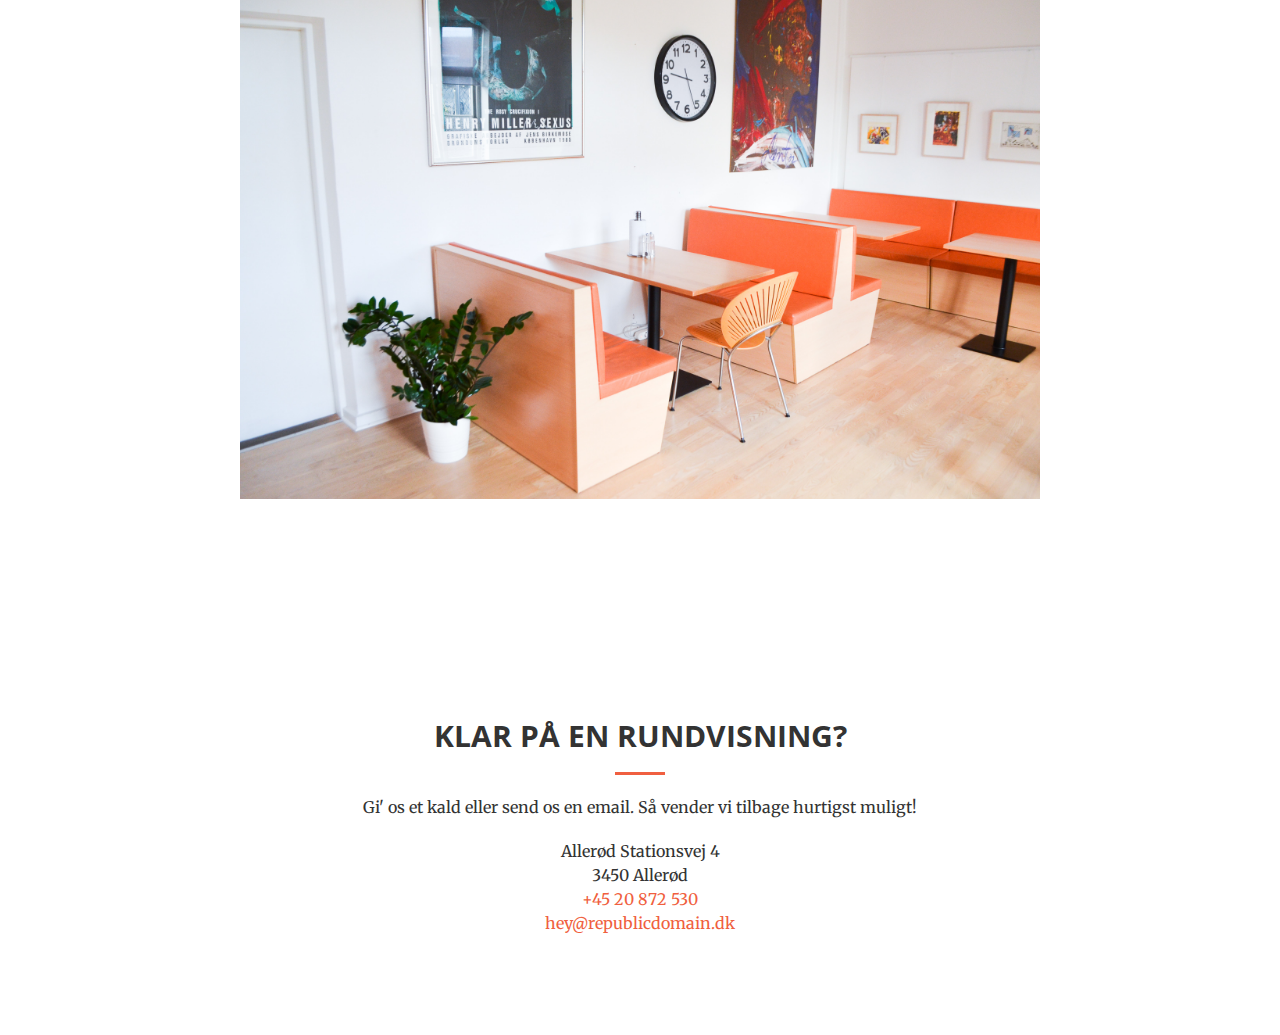
<file: produkter/coffice/index.html>
<!DOCTYPE html>
<html lang="en">

<head>

    <meta charset="utf-8">
    <meta http-equiv="X-UA-Compatible" content="IE=edge">
    <meta name="viewport" content="width=device-width, initial-scale=1">
    <meta name="description" content="">
    <meta name="author" content="">

    <title>Coffice - Kontorfællesskab rePublic Domain</title>

    <!-- Bootstrap Core CSS -->
    <link rel="stylesheet" href="/css/bootstrap.min.css" type="text/css">

    <!-- Custom Fonts -->
    <link href='https://fonts.googleapis.com/css?family=Open+Sans:300italic,400italic,600italic,700italic,800italic,400,300,600,700,800' rel='stylesheet' type='text/css'>
    <link href='https://fonts.googleapis.com/css?family=Merriweather:400,300,300italic,400italic,700,700italic,900,900italic' rel='stylesheet' type='text/css'>
    <link rel="stylesheet" href="/font-awesome/css/font-awesome.min.css" type="text/css">

    <link rel="stylesheet" href="https://use.fontawesome.com/releases/v5.8.1/css/all.css"
            integrity="sha384-50oBUHEmvpQ+1lW4y57PTFmhCaXp0ML5d60M1M7uH2+nqUivzIebhndOJK28anvf" crossorigin="anonymous">
    <!-- Plugin CSS -->
    <link rel="stylesheet" href="/css/animate.min.css" type="text/css">

    <!-- Custom CSS -->
    <link rel="stylesheet" href="/css/main.css" type="text/css">

    <!-- HTML5 Shim and Respond.js IE8 support of HTML5 elements and media queries -->
    <!-- WARNING: Respond.js doesn't work if you view the page via file:// -->
    <!--[if lt IE 9]>
        <script src="https://oss.maxcdn.com/libs/html5shiv/3.7.0/html5shiv.js"></script>
        <script src="https://oss.maxcdn.com/libs/respond.js/1.4.2/respond.min.js"></script>
    <![endif]-->

    <!-- Jekyll invironment variable -->

    

<!-- Meta -->

  <meta charset="utf-8">
  <meta name="viewport" content="width=device-width, initial-scale=1, shrink-to-fit=no">
  <meta itemprop="description" name="description" content="Mangler du en kontorplads? rePublic Domain ligger lige midt i det centrale Allerød, og er et hyggeligt kontorfællesskab, som huser softwareudviklere, designere, projektledere, selvstændige og mange flere." />
  <meta name="author" content="Prolike">
  <meta name="keywords" content="Continuous Delivery, Agile, Docker">
  <link data-proofer-ignore rel="canonical" href="https://www.republicdomain.dk/produkter/coffice/">

<!-- Open Graph tags -->

  <meta property="og:locale" content="en_US">
  <meta property="og:title" content="Coffice">
  <meta data-proofer-ignore property="og:url" content="https://www.republicdomain.dk/produkter/coffice/">
  <meta data-proofer-ignore property="og:image" content="https://www.republicdomain.dk/img/Products/kokken-3.jpg" />
  <meta property="og:site_name" content="Coffice">
  <meta property="article:publisher" content="https://www.linkedin.com/company/prolike/" />
  <meta property="article:author" content="https://www.linkedin.com/company/prolike/" />
  <meta property="article:published_time" content="2019-12-16 10:30:17 +0100" />
  

<!-- Touch icons -->
<meta name="twitter:card" content="summary_large_image"/>
  <meta data-proofer-ignore name="twitter:image" content="https://www.republicdomain.dk/img/Products/kokken-3.jpg">
  <meta data-proofer-ignore name="twitter:title" content="Kontorfællesskab rePublic Domain">
  <meta data-proofer-ignore name="twitter:description" content="Mangler du en kontorplads? rePublic Domain ligger lige midt i det centrale Allerød, og er et hyggeligt kontorfællesskab, som huser softwareudviklere, designere, projektledere, selvstændige og mange flere.">


</head>


<body id="page-top">
  <nav id="mainNav" class="navbar navbar-default navbar-fixed-top">
  <div class="container-fluid">
    <!-- Brand and toggle get grouped for better mobile display -->
    <div class="navbar-header">
      <button type="button" class="navbar-toggle collapsed" data-toggle="collapse" data-target="#bs-example-navbar-collapse-1">
        <span class="sr-only">Toggle navigation</span>
        <span class="icon-bar"></span>
        <span class="icon-bar"></span>
        <span class="icon-bar"></span>
      </button>

      <a class="navbar-brand page-scroll" href="/">rePublic Domain</a>

    </div>

    <!-- Collect the nav links, forms, and other content for toggling -->
    <div class="collapse navbar-collapse" id="bs-example-navbar-collapse-1">
      <ul class="nav navbar-nav navbar-right">
        

        <li>
          <a class="page-scroll" data-proofer-ignore href="/#lokation">Lokation</a>
        </li>
        <li>
          <a class="page-scroll" data-proofer-ignore href="/#information">Information</a>
        </li>
        <li>
          <a class="page-scroll" data-proofer-ignore href="/#produkter">Produkter</a>
        </li>
        <li>
          <a class="page-scroll" data-proofer-ignore href="/#kontakt">Kontakt</a>
        </li>

        

      </ul>
    </div>
    <!-- /.navbar-collapse -->
  </div>
  <!-- /.container-fluid -->
</nav>

  <div class="container-fluid">
    <div class="row">
        <div class="col-12 text-center product-image">
            <img src="/img/Products/kokken-3.jpg" alt="Coffice">
        </div>
    </div>
</div>
<section id="product">

    <div class="container">

        <div class="col-12 text-center product-title">
            <h1>Coffice</h1>
        </div>

        <hr class="product-hr">

        <div class="col-2 text-center product-text">
            <p><p>Til fri afbenyttelse</p>

<p>Vi har et stort køkken, som du kan bruge lige så tosset du vil. Der er alt det kaffe og the du kan drikke, og så er der selvfølgelig køleskab, komfur, mikroovn og opvaskemaskine til rådighed.</p>

<p>“Køkkenet” er faktisk meget mere end bare et køkken, det er vores <em>“coffice”</em>  et bladet cafe, kontor, hvor vi samles til frokst, stormøder mm.</p>

<p>Superhyggeligt, med sideplads til næsten 20 personer. Som bruger af rePublic Domain har du også adgang til at bruge det i weekenderne, til middage, fødselsdag osv.</p>

<p><img src="/img/Products/kokken.jpg" alt="Køkken" /></p>

<p><img src="/img/Products/cafe-3.jpg" alt="Køkken" /> 
<img src="/img/Products/kaffemaskine.jpg" alt="Køkken" /></p>

<p><img src="/img/Products/cafe.jpg" alt="Køkken" /></p>

<p><img src="/img/Products/kokken-2.jpg" alt="Køkken" /></p>

<p><img src="/img/Products/cafe-2.jpg" alt="Køkken" /></p>
</p>

            
        </div>

    </div>
</section>


<style>
    @media (min-width: 768px) {
        .navbar-default {
            background-color: rgba(240, 96, 64, 0.685);
            ;
            border-color: rgba(255, 255, 255, 0.3);
        }
    }
</style>

<section id="kontakt">
    <div class="container">
        <div class="row">
            <div class="col-lg-8 col-lg-offset-2 text-center">
                <h2 class="section-heading">Klar på en rundvisning?</h2>
                <hr class="primary">
                <p>Gi' os et kald eller send os en email. Så vender vi tilbage hurtigst muligt!</p>
                <div class="footer_text">
                    <p>Allerød Stationsvej 4</p>
                    <p>3450 Allerød</p>
                    <p><a href="tel:+4520872530">+45 20 872 530</a></p>
                    <p><a href="mailto:hey@republicdomain.dk">hey@republicdomain.dk</a></p>
                </div>
            </div>
        </div>
</section>
  <!-- jQuery -->
<script src="/js/jquery.js"></script>

<!-- Bootstrap Core JavaScript -->
<script src="/js/bootstrap.min.js"></script>

<!-- Plugin JavaScript -->
<script src="/js/jquery.easing.min.js"></script>
<script src="/js/jquery.fittext.js"></script>
<script src="/js/wow.min.js"></script>

<!-- Custom Theme JavaScript -->
<script src="/js/creative.js"></script>


</body>

</html>
</file>
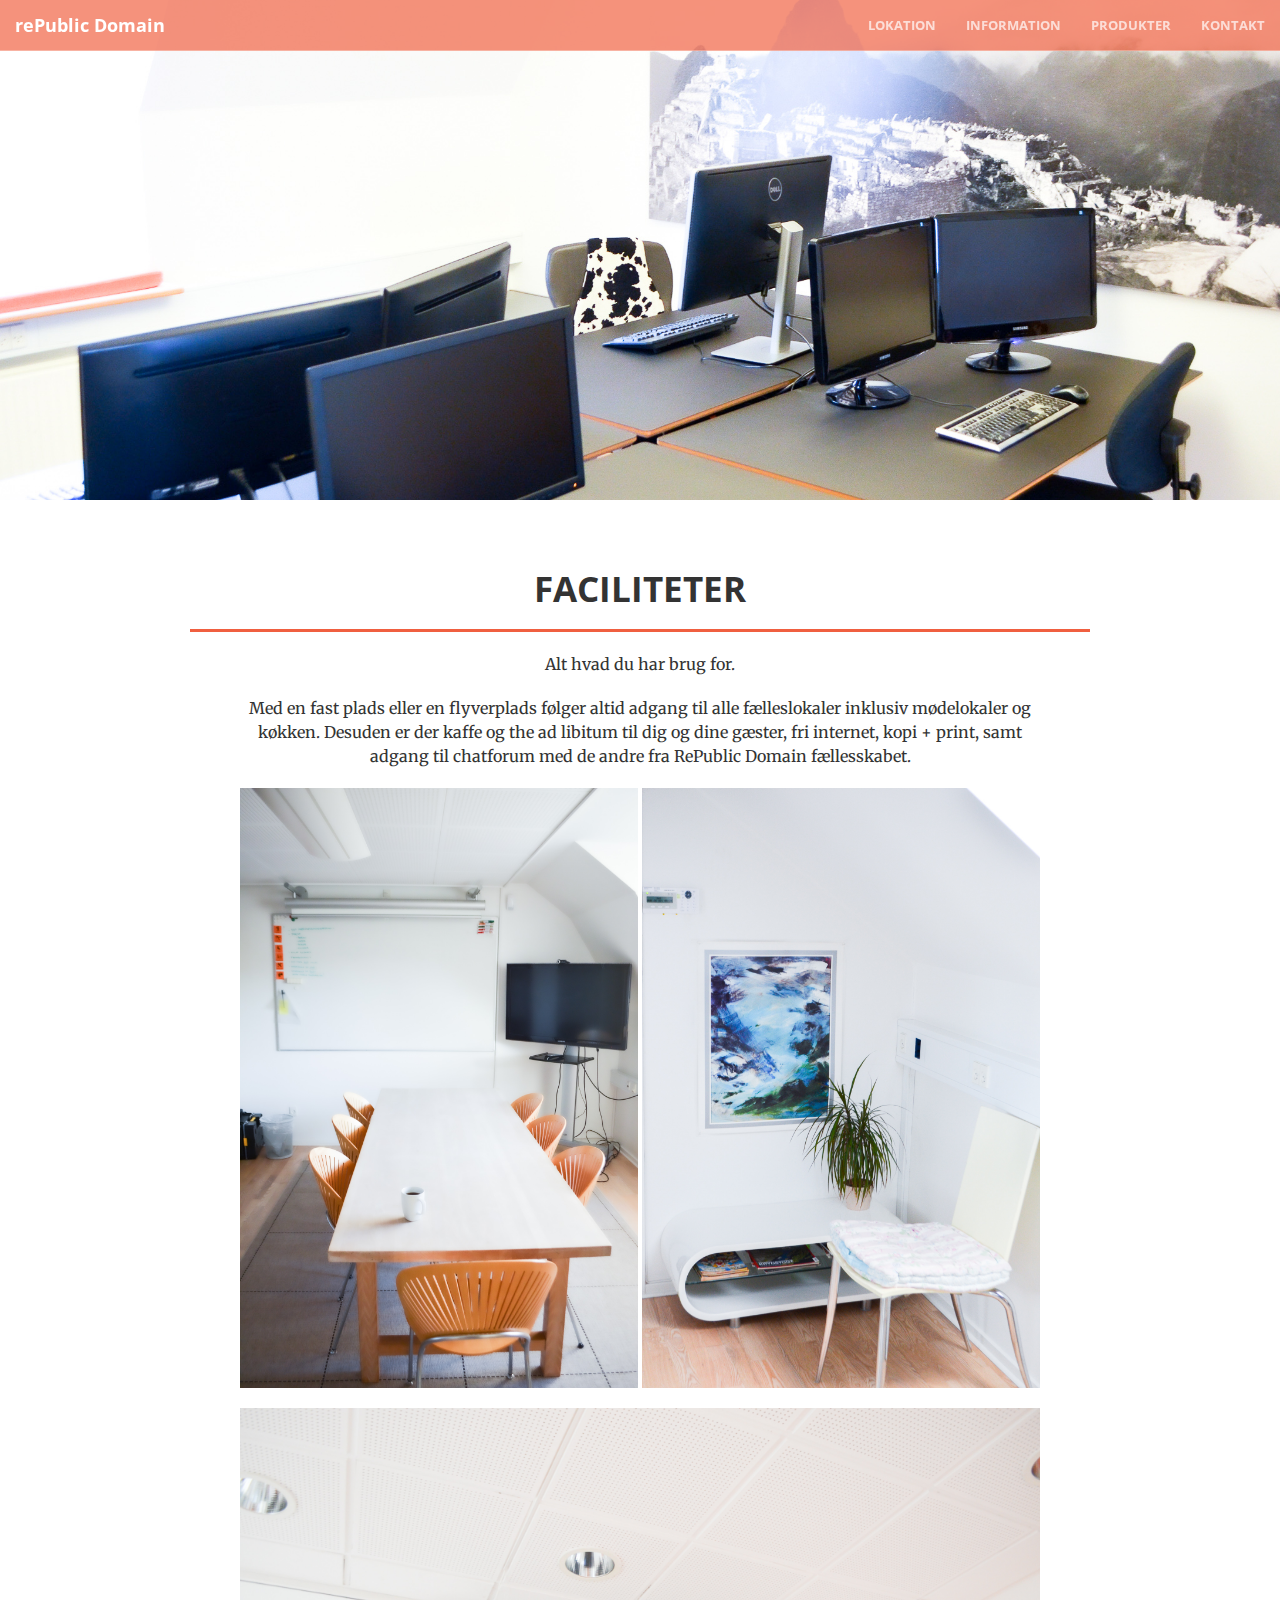
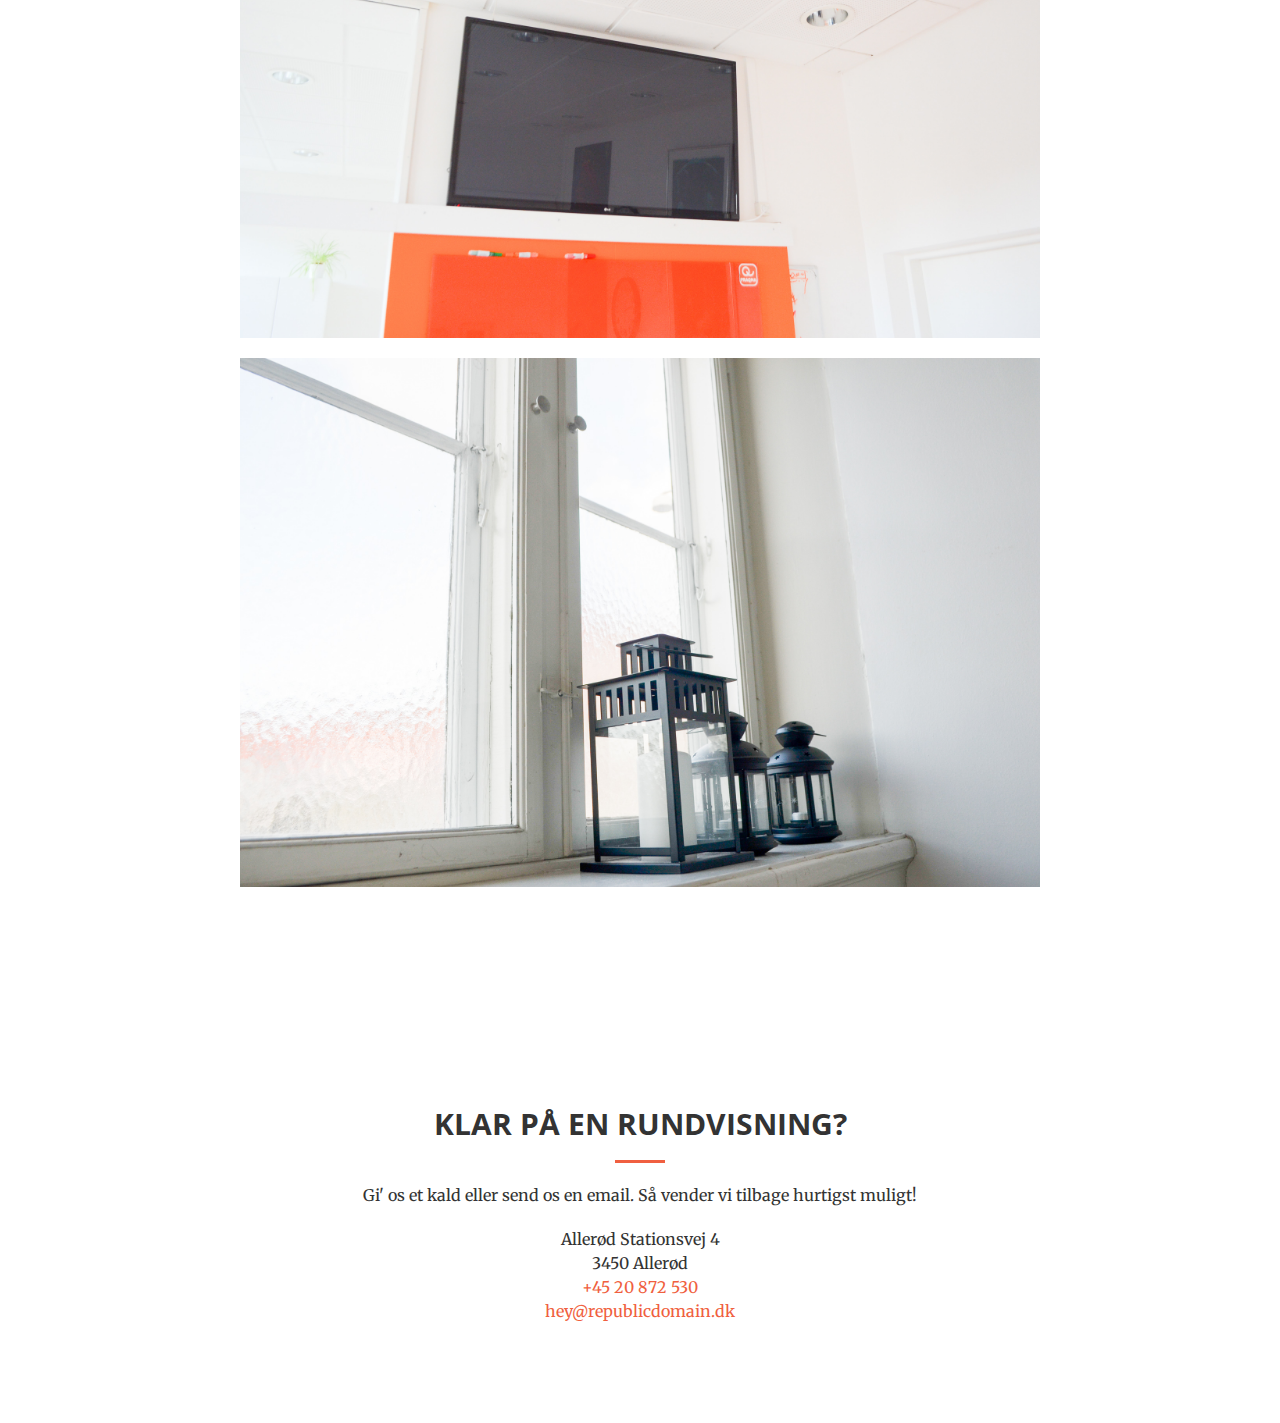
<file: produkter/faciliteter/index.html>
<!DOCTYPE html>
<html lang="en">

<head>

    <meta charset="utf-8">
    <meta http-equiv="X-UA-Compatible" content="IE=edge">
    <meta name="viewport" content="width=device-width, initial-scale=1">
    <meta name="description" content="">
    <meta name="author" content="">

    <title>Faciliteter - Kontorfællesskab rePublic Domain</title>

    <!-- Bootstrap Core CSS -->
    <link rel="stylesheet" href="/css/bootstrap.min.css" type="text/css">

    <!-- Custom Fonts -->
    <link href='https://fonts.googleapis.com/css?family=Open+Sans:300italic,400italic,600italic,700italic,800italic,400,300,600,700,800' rel='stylesheet' type='text/css'>
    <link href='https://fonts.googleapis.com/css?family=Merriweather:400,300,300italic,400italic,700,700italic,900,900italic' rel='stylesheet' type='text/css'>
    <link rel="stylesheet" href="/font-awesome/css/font-awesome.min.css" type="text/css">

    <link rel="stylesheet" href="https://use.fontawesome.com/releases/v5.8.1/css/all.css"
            integrity="sha384-50oBUHEmvpQ+1lW4y57PTFmhCaXp0ML5d60M1M7uH2+nqUivzIebhndOJK28anvf" crossorigin="anonymous">
    <!-- Plugin CSS -->
    <link rel="stylesheet" href="/css/animate.min.css" type="text/css">

    <!-- Custom CSS -->
    <link rel="stylesheet" href="/css/main.css" type="text/css">

    <!-- HTML5 Shim and Respond.js IE8 support of HTML5 elements and media queries -->
    <!-- WARNING: Respond.js doesn't work if you view the page via file:// -->
    <!--[if lt IE 9]>
        <script src="https://oss.maxcdn.com/libs/html5shiv/3.7.0/html5shiv.js"></script>
        <script src="https://oss.maxcdn.com/libs/respond.js/1.4.2/respond.min.js"></script>
    <![endif]-->

    <!-- Jekyll invironment variable -->

    

<!-- Meta -->

  <meta charset="utf-8">
  <meta name="viewport" content="width=device-width, initial-scale=1, shrink-to-fit=no">
  <meta itemprop="description" name="description" content="Mangler du en kontorplads? rePublic Domain ligger lige midt i det centrale Allerød, og er et hyggeligt kontorfællesskab, som huser softwareudviklere, designere, projektledere, selvstændige og mange flere." />
  <meta name="author" content="Prolike">
  <meta name="keywords" content="Continuous Delivery, Agile, Docker">
  <link data-proofer-ignore rel="canonical" href="https://www.republicdomain.dk/produkter/faciliteter/">

<!-- Open Graph tags -->

  <meta property="og:locale" content="en_US">
  <meta property="og:title" content="Faciliteter">
  <meta data-proofer-ignore property="og:url" content="https://www.republicdomain.dk/produkter/faciliteter/">
  <meta data-proofer-ignore property="og:image" content="https://www.republicdomain.dk/img/Products/skrivebord-3.jpg" />
  <meta property="og:site_name" content="Faciliteter">
  <meta property="article:publisher" content="https://www.linkedin.com/company/prolike/" />
  <meta property="article:author" content="https://www.linkedin.com/company/prolike/" />
  <meta property="article:published_time" content="2019-12-16 10:30:17 +0100" />
  

<!-- Touch icons -->
<meta name="twitter:card" content="summary_large_image"/>
  <meta data-proofer-ignore name="twitter:image" content="https://www.republicdomain.dk/img/Products/skrivebord-3.jpg">
  <meta data-proofer-ignore name="twitter:title" content="Kontorfællesskab rePublic Domain">
  <meta data-proofer-ignore name="twitter:description" content="Mangler du en kontorplads? rePublic Domain ligger lige midt i det centrale Allerød, og er et hyggeligt kontorfællesskab, som huser softwareudviklere, designere, projektledere, selvstændige og mange flere.">


</head>


<body id="page-top">
  <nav id="mainNav" class="navbar navbar-default navbar-fixed-top">
  <div class="container-fluid">
    <!-- Brand and toggle get grouped for better mobile display -->
    <div class="navbar-header">
      <button type="button" class="navbar-toggle collapsed" data-toggle="collapse" data-target="#bs-example-navbar-collapse-1">
        <span class="sr-only">Toggle navigation</span>
        <span class="icon-bar"></span>
        <span class="icon-bar"></span>
        <span class="icon-bar"></span>
      </button>

      <a class="navbar-brand page-scroll" href="/">rePublic Domain</a>

    </div>

    <!-- Collect the nav links, forms, and other content for toggling -->
    <div class="collapse navbar-collapse" id="bs-example-navbar-collapse-1">
      <ul class="nav navbar-nav navbar-right">
        

        <li>
          <a class="page-scroll" data-proofer-ignore href="/#lokation">Lokation</a>
        </li>
        <li>
          <a class="page-scroll" data-proofer-ignore href="/#information">Information</a>
        </li>
        <li>
          <a class="page-scroll" data-proofer-ignore href="/#produkter">Produkter</a>
        </li>
        <li>
          <a class="page-scroll" data-proofer-ignore href="/#kontakt">Kontakt</a>
        </li>

        

      </ul>
    </div>
    <!-- /.navbar-collapse -->
  </div>
  <!-- /.container-fluid -->
</nav>

  <div class="container-fluid">
    <div class="row">
        <div class="col-12 text-center product-image">
            <img src="/img/Products/skrivebord-3.jpg" alt="Faciliteter">
        </div>
    </div>
</div>
<section id="product">

    <div class="container">

        <div class="col-12 text-center product-title">
            <h1>Faciliteter</h1>
        </div>

        <hr class="product-hr">

        <div class="col-2 text-center product-text">
            <p><p>Alt hvad du har brug for.</p>

<p>Med en fast plads eller en flyverplads følger altid adgang til alle fælleslokaler inklusiv mødelokaler og køkken. Desuden er der kaffe og the ad libitum til dig og dine gæster, fri internet, kopi + print, samt adgang til chatforum med de andre fra RePublic Domain fællesskabet.</p>

<p><img src="/img/Products/moderum.jpg" alt="Faciliteter" /> 
<img src="/img/Products/gang.jpg" alt="Faciliteter" /></p>

<p><img src="/img/Products/cafe-5.jpg" alt="Faciliteter" /></p>

<p><img src="/img/Products/entre.jpg" alt="Faciliteter" /></p>
</p>

            
        </div>

    </div>
</section>


<style>
    @media (min-width: 768px) {
        .navbar-default {
            background-color: rgba(240, 96, 64, 0.685);
            ;
            border-color: rgba(255, 255, 255, 0.3);
        }
    }
</style>

<section id="kontakt">
    <div class="container">
        <div class="row">
            <div class="col-lg-8 col-lg-offset-2 text-center">
                <h2 class="section-heading">Klar på en rundvisning?</h2>
                <hr class="primary">
                <p>Gi' os et kald eller send os en email. Så vender vi tilbage hurtigst muligt!</p>
                <div class="footer_text">
                    <p>Allerød Stationsvej 4</p>
                    <p>3450 Allerød</p>
                    <p><a href="tel:+4520872530">+45 20 872 530</a></p>
                    <p><a href="mailto:hey@republicdomain.dk">hey@republicdomain.dk</a></p>
                </div>
            </div>
        </div>
</section>
  <!-- jQuery -->
<script src="/js/jquery.js"></script>

<!-- Bootstrap Core JavaScript -->
<script src="/js/bootstrap.min.js"></script>

<!-- Plugin JavaScript -->
<script src="/js/jquery.easing.min.js"></script>
<script src="/js/jquery.fittext.js"></script>
<script src="/js/wow.min.js"></script>

<!-- Custom Theme JavaScript -->
<script src="/js/creative.js"></script>


</body>

</html>
</file>
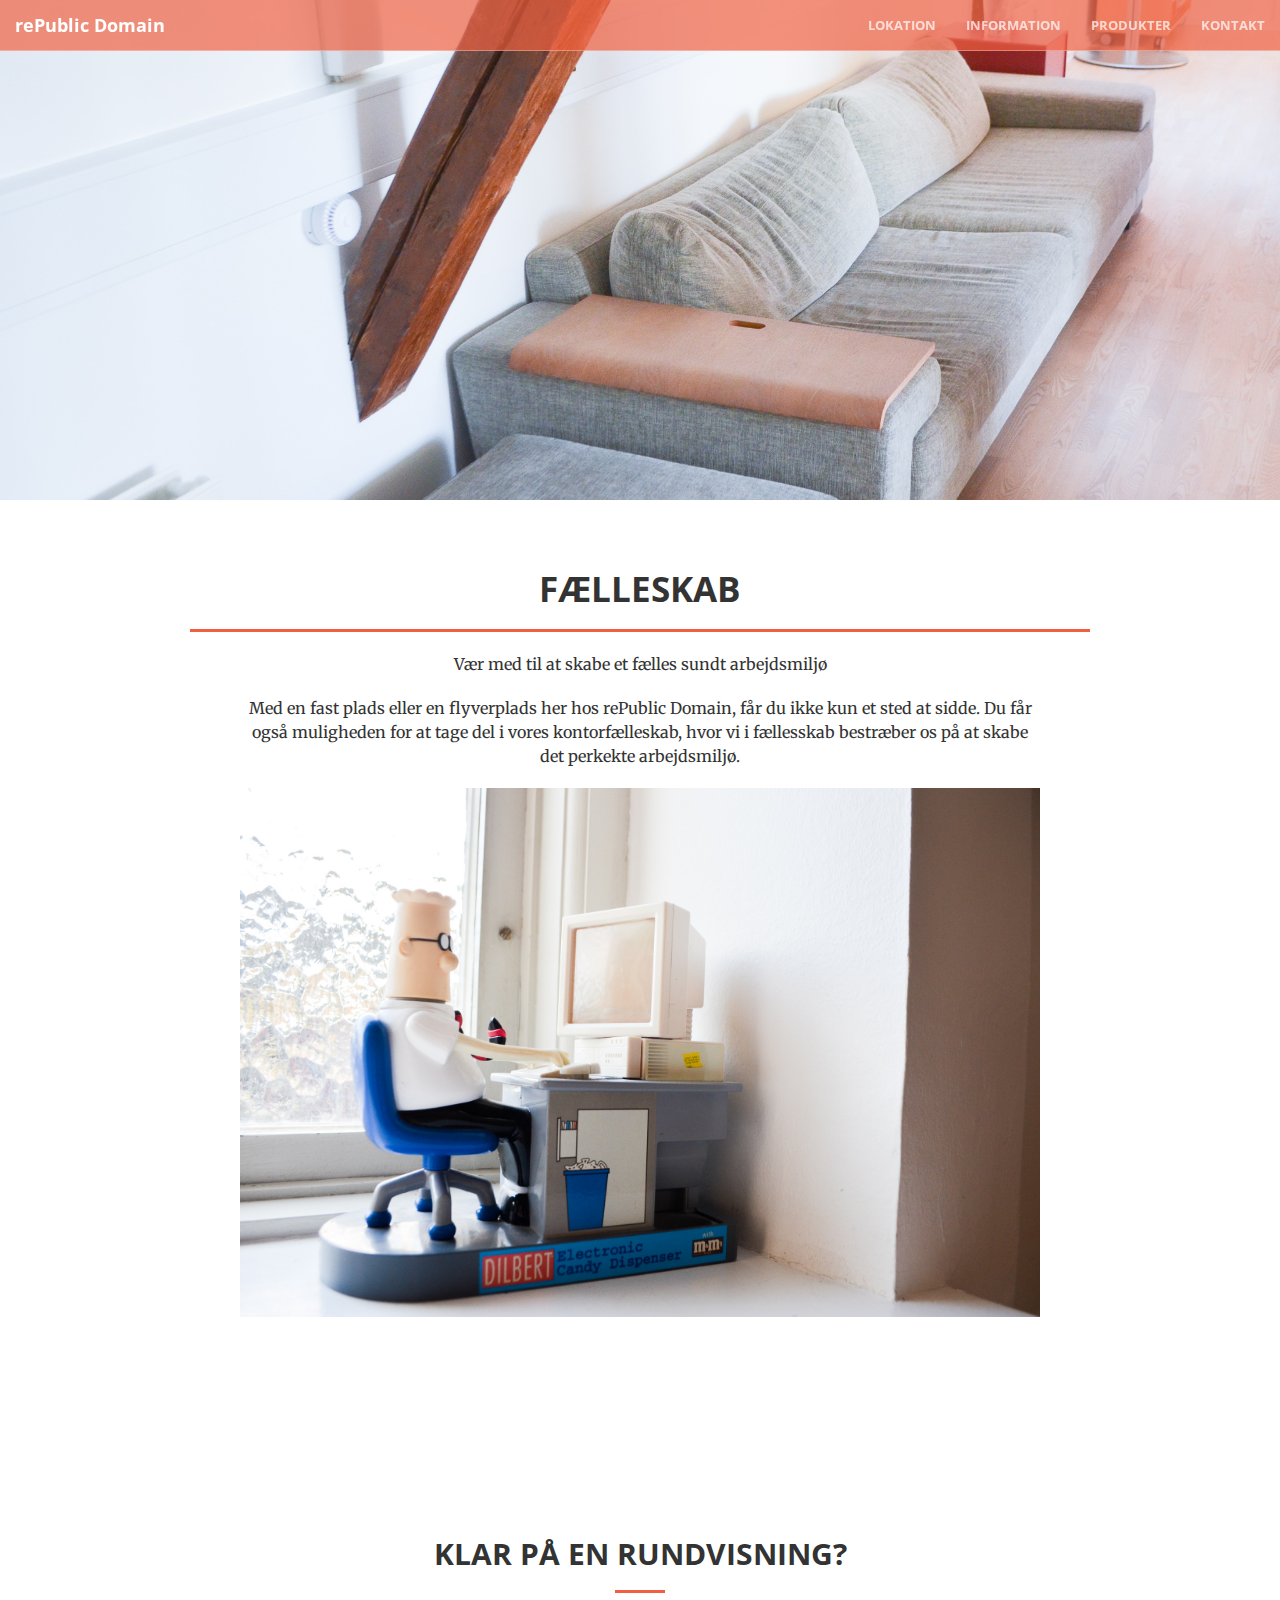
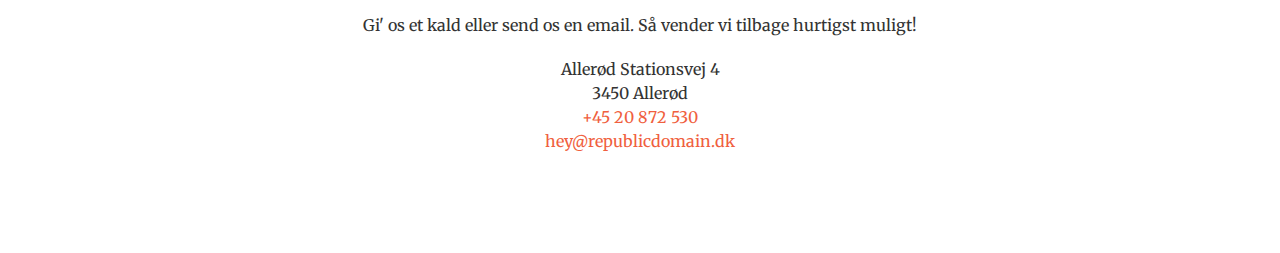
<file: produkter/faellsesskab/index.html>
<!DOCTYPE html>
<html lang="en">

<head>

    <meta charset="utf-8">
    <meta http-equiv="X-UA-Compatible" content="IE=edge">
    <meta name="viewport" content="width=device-width, initial-scale=1">
    <meta name="description" content="">
    <meta name="author" content="">

    <title>Fælleskab - Kontorfællesskab rePublic Domain</title>

    <!-- Bootstrap Core CSS -->
    <link rel="stylesheet" href="/css/bootstrap.min.css" type="text/css">

    <!-- Custom Fonts -->
    <link href='https://fonts.googleapis.com/css?family=Open+Sans:300italic,400italic,600italic,700italic,800italic,400,300,600,700,800' rel='stylesheet' type='text/css'>
    <link href='https://fonts.googleapis.com/css?family=Merriweather:400,300,300italic,400italic,700,700italic,900,900italic' rel='stylesheet' type='text/css'>
    <link rel="stylesheet" href="/font-awesome/css/font-awesome.min.css" type="text/css">

    <link rel="stylesheet" href="https://use.fontawesome.com/releases/v5.8.1/css/all.css"
            integrity="sha384-50oBUHEmvpQ+1lW4y57PTFmhCaXp0ML5d60M1M7uH2+nqUivzIebhndOJK28anvf" crossorigin="anonymous">
    <!-- Plugin CSS -->
    <link rel="stylesheet" href="/css/animate.min.css" type="text/css">

    <!-- Custom CSS -->
    <link rel="stylesheet" href="/css/main.css" type="text/css">

    <!-- HTML5 Shim and Respond.js IE8 support of HTML5 elements and media queries -->
    <!-- WARNING: Respond.js doesn't work if you view the page via file:// -->
    <!--[if lt IE 9]>
        <script src="https://oss.maxcdn.com/libs/html5shiv/3.7.0/html5shiv.js"></script>
        <script src="https://oss.maxcdn.com/libs/respond.js/1.4.2/respond.min.js"></script>
    <![endif]-->

    <!-- Jekyll invironment variable -->

    

<!-- Meta -->

  <meta charset="utf-8">
  <meta name="viewport" content="width=device-width, initial-scale=1, shrink-to-fit=no">
  <meta itemprop="description" name="description" content="Mangler du en kontorplads? rePublic Domain ligger lige midt i det centrale Allerød, og er et hyggeligt kontorfællesskab, som huser softwareudviklere, designere, projektledere, selvstændige og mange flere." />
  <meta name="author" content="Prolike">
  <meta name="keywords" content="Continuous Delivery, Agile, Docker">
  <link data-proofer-ignore rel="canonical" href="https://www.republicdomain.dk/produkter/faellsesskab/">

<!-- Open Graph tags -->

  <meta property="og:locale" content="en_US">
  <meta property="og:title" content="Fælleskab">
  <meta data-proofer-ignore property="og:url" content="https://www.republicdomain.dk/produkter/faellsesskab/">
  <meta data-proofer-ignore property="og:image" content="https://www.republicdomain.dk/img/Products/sofa.jpg" />
  <meta property="og:site_name" content="Fælleskab">
  <meta property="article:publisher" content="https://www.linkedin.com/company/prolike/" />
  <meta property="article:author" content="https://www.linkedin.com/company/prolike/" />
  <meta property="article:published_time" content="2019-12-16 10:30:17 +0100" />
  

<!-- Touch icons -->
<meta name="twitter:card" content="summary_large_image"/>
  <meta data-proofer-ignore name="twitter:image" content="https://www.republicdomain.dk/img/Products/sofa.jpg">
  <meta data-proofer-ignore name="twitter:title" content="Kontorfællesskab rePublic Domain">
  <meta data-proofer-ignore name="twitter:description" content="Mangler du en kontorplads? rePublic Domain ligger lige midt i det centrale Allerød, og er et hyggeligt kontorfællesskab, som huser softwareudviklere, designere, projektledere, selvstændige og mange flere.">


</head>


<body id="page-top">
  <nav id="mainNav" class="navbar navbar-default navbar-fixed-top">
  <div class="container-fluid">
    <!-- Brand and toggle get grouped for better mobile display -->
    <div class="navbar-header">
      <button type="button" class="navbar-toggle collapsed" data-toggle="collapse" data-target="#bs-example-navbar-collapse-1">
        <span class="sr-only">Toggle navigation</span>
        <span class="icon-bar"></span>
        <span class="icon-bar"></span>
        <span class="icon-bar"></span>
      </button>

      <a class="navbar-brand page-scroll" href="/">rePublic Domain</a>

    </div>

    <!-- Collect the nav links, forms, and other content for toggling -->
    <div class="collapse navbar-collapse" id="bs-example-navbar-collapse-1">
      <ul class="nav navbar-nav navbar-right">
        

        <li>
          <a class="page-scroll" data-proofer-ignore href="/#lokation">Lokation</a>
        </li>
        <li>
          <a class="page-scroll" data-proofer-ignore href="/#information">Information</a>
        </li>
        <li>
          <a class="page-scroll" data-proofer-ignore href="/#produkter">Produkter</a>
        </li>
        <li>
          <a class="page-scroll" data-proofer-ignore href="/#kontakt">Kontakt</a>
        </li>

        

      </ul>
    </div>
    <!-- /.navbar-collapse -->
  </div>
  <!-- /.container-fluid -->
</nav>

  <div class="container-fluid">
    <div class="row">
        <div class="col-12 text-center product-image">
            <img src="/img/Products/sofa.jpg" alt="Fælleskab">
        </div>
    </div>
</div>
<section id="product">

    <div class="container">

        <div class="col-12 text-center product-title">
            <h1>Fælleskab</h1>
        </div>

        <hr class="product-hr">

        <div class="col-2 text-center product-text">
            <p><p>Vær med til at skabe et fælles sundt arbejdsmiljø</p>

<p>Med en fast plads eller en flyverplads her hos rePublic Domain, får du ikke kun et sted at sidde. Du får også muligheden for at tage del i vores kontorfælleskab, hvor vi i fællesskab bestræber os på at skabe det perkekte arbejdsmiljø.</p>

<p><img src="/img/Products/figur.jpg" alt="Faciliteter" /></p>
</p>

            
        </div>

    </div>
</section>


<style>
    @media (min-width: 768px) {
        .navbar-default {
            background-color: rgba(240, 96, 64, 0.685);
            ;
            border-color: rgba(255, 255, 255, 0.3);
        }
    }
</style>

<section id="kontakt">
    <div class="container">
        <div class="row">
            <div class="col-lg-8 col-lg-offset-2 text-center">
                <h2 class="section-heading">Klar på en rundvisning?</h2>
                <hr class="primary">
                <p>Gi' os et kald eller send os en email. Så vender vi tilbage hurtigst muligt!</p>
                <div class="footer_text">
                    <p>Allerød Stationsvej 4</p>
                    <p>3450 Allerød</p>
                    <p><a href="tel:+4520872530">+45 20 872 530</a></p>
                    <p><a href="mailto:hey@republicdomain.dk">hey@republicdomain.dk</a></p>
                </div>
            </div>
        </div>
</section>
  <!-- jQuery -->
<script src="/js/jquery.js"></script>

<!-- Bootstrap Core JavaScript -->
<script src="/js/bootstrap.min.js"></script>

<!-- Plugin JavaScript -->
<script src="/js/jquery.easing.min.js"></script>
<script src="/js/jquery.fittext.js"></script>
<script src="/js/wow.min.js"></script>

<!-- Custom Theme JavaScript -->
<script src="/js/creative.js"></script>


</body>

</html>
</file>
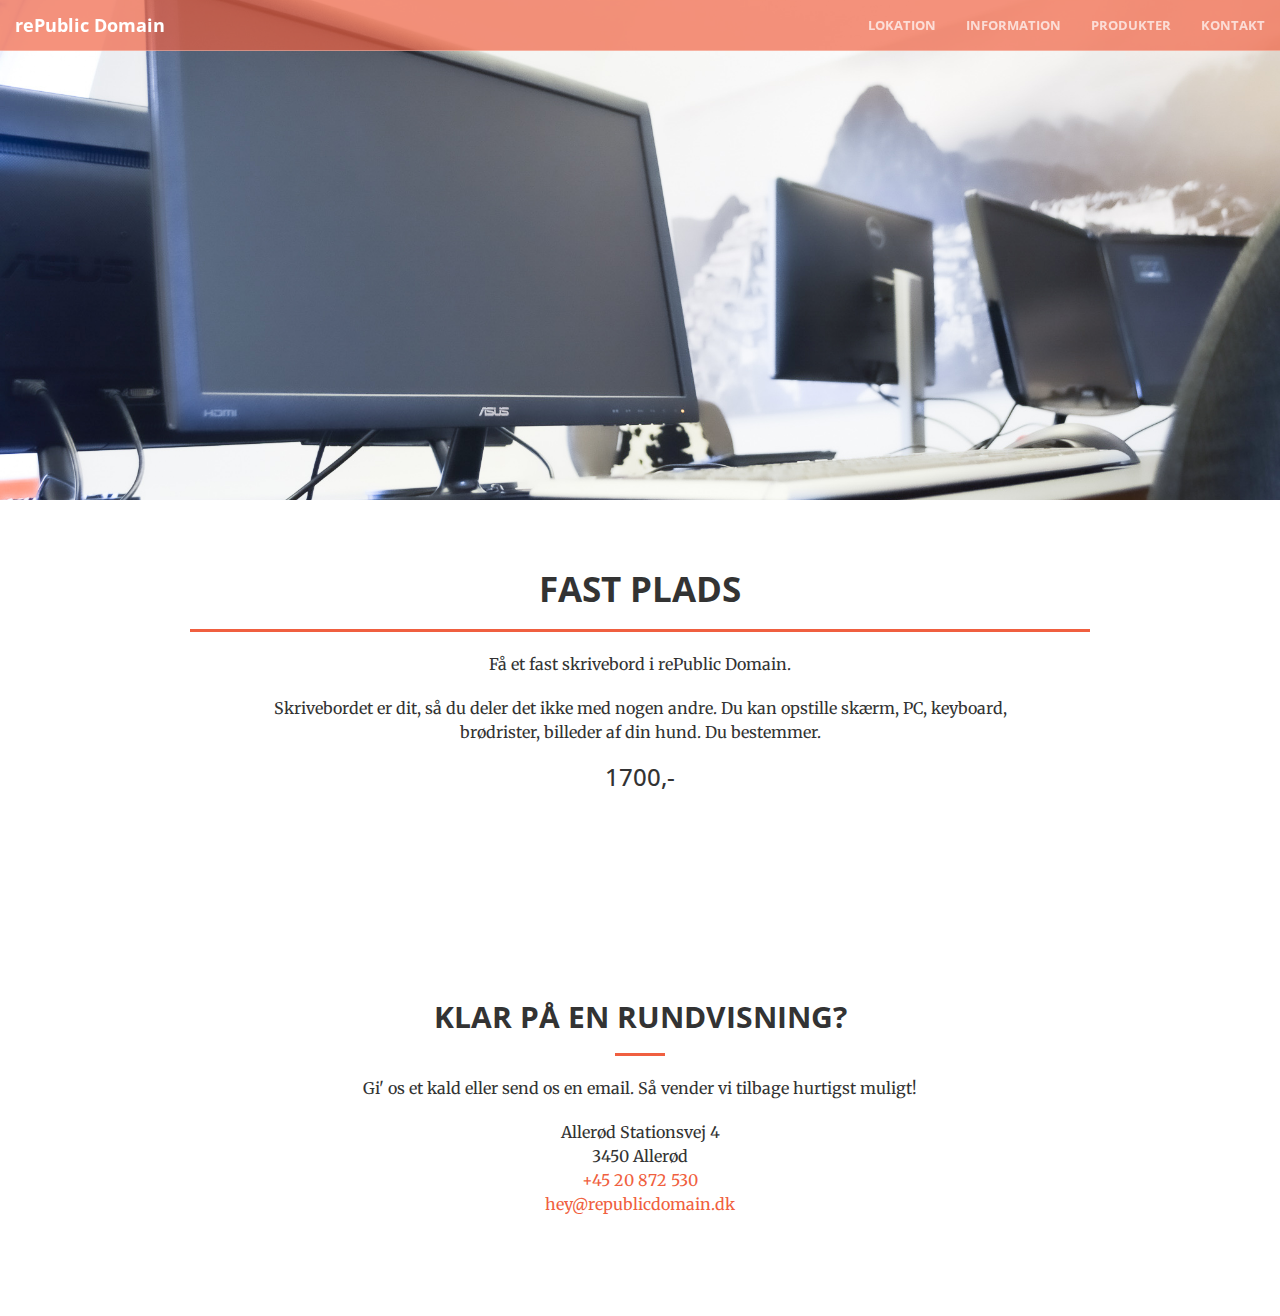
<file: produkter/fastplads/index.html>
<!DOCTYPE html>
<html lang="en">

<head>

    <meta charset="utf-8">
    <meta http-equiv="X-UA-Compatible" content="IE=edge">
    <meta name="viewport" content="width=device-width, initial-scale=1">
    <meta name="description" content="">
    <meta name="author" content="">

    <title>Fast plads - Kontorfællesskab rePublic Domain</title>

    <!-- Bootstrap Core CSS -->
    <link rel="stylesheet" href="/css/bootstrap.min.css" type="text/css">

    <!-- Custom Fonts -->
    <link href='https://fonts.googleapis.com/css?family=Open+Sans:300italic,400italic,600italic,700italic,800italic,400,300,600,700,800' rel='stylesheet' type='text/css'>
    <link href='https://fonts.googleapis.com/css?family=Merriweather:400,300,300italic,400italic,700,700italic,900,900italic' rel='stylesheet' type='text/css'>
    <link rel="stylesheet" href="/font-awesome/css/font-awesome.min.css" type="text/css">

    <link rel="stylesheet" href="https://use.fontawesome.com/releases/v5.8.1/css/all.css"
            integrity="sha384-50oBUHEmvpQ+1lW4y57PTFmhCaXp0ML5d60M1M7uH2+nqUivzIebhndOJK28anvf" crossorigin="anonymous">
    <!-- Plugin CSS -->
    <link rel="stylesheet" href="/css/animate.min.css" type="text/css">

    <!-- Custom CSS -->
    <link rel="stylesheet" href="/css/main.css" type="text/css">

    <!-- HTML5 Shim and Respond.js IE8 support of HTML5 elements and media queries -->
    <!-- WARNING: Respond.js doesn't work if you view the page via file:// -->
    <!--[if lt IE 9]>
        <script src="https://oss.maxcdn.com/libs/html5shiv/3.7.0/html5shiv.js"></script>
        <script src="https://oss.maxcdn.com/libs/respond.js/1.4.2/respond.min.js"></script>
    <![endif]-->

    <!-- Jekyll invironment variable -->

    

<!-- Meta -->

  <meta charset="utf-8">
  <meta name="viewport" content="width=device-width, initial-scale=1, shrink-to-fit=no">
  <meta itemprop="description" name="description" content="Mangler du en kontorplads? rePublic Domain ligger lige midt i det centrale Allerød, og er et hyggeligt kontorfællesskab, som huser softwareudviklere, designere, projektledere, selvstændige og mange flere." />
  <meta name="author" content="Prolike">
  <meta name="keywords" content="Continuous Delivery, Agile, Docker">
  <link data-proofer-ignore rel="canonical" href="https://www.republicdomain.dk/produkter/fastplads/">

<!-- Open Graph tags -->

  <meta property="og:locale" content="en_US">
  <meta property="og:title" content="Fast plads">
  <meta data-proofer-ignore property="og:url" content="https://www.republicdomain.dk/produkter/fastplads/">
  <meta data-proofer-ignore property="og:image" content="https://www.republicdomain.dk/img/Products/skrivebord-1.jpg" />
  <meta property="og:site_name" content="Fast plads">
  <meta property="article:publisher" content="https://www.linkedin.com/company/prolike/" />
  <meta property="article:author" content="https://www.linkedin.com/company/prolike/" />
  <meta property="article:published_time" content="2019-12-16 10:30:17 +0100" />
  

<!-- Touch icons -->
<meta name="twitter:card" content="summary_large_image"/>
  <meta data-proofer-ignore name="twitter:image" content="https://www.republicdomain.dk/img/Products/skrivebord-1.jpg">
  <meta data-proofer-ignore name="twitter:title" content="Kontorfællesskab rePublic Domain">
  <meta data-proofer-ignore name="twitter:description" content="Mangler du en kontorplads? rePublic Domain ligger lige midt i det centrale Allerød, og er et hyggeligt kontorfællesskab, som huser softwareudviklere, designere, projektledere, selvstændige og mange flere.">


</head>


<body id="page-top">
  <nav id="mainNav" class="navbar navbar-default navbar-fixed-top">
  <div class="container-fluid">
    <!-- Brand and toggle get grouped for better mobile display -->
    <div class="navbar-header">
      <button type="button" class="navbar-toggle collapsed" data-toggle="collapse" data-target="#bs-example-navbar-collapse-1">
        <span class="sr-only">Toggle navigation</span>
        <span class="icon-bar"></span>
        <span class="icon-bar"></span>
        <span class="icon-bar"></span>
      </button>

      <a class="navbar-brand page-scroll" href="/">rePublic Domain</a>

    </div>

    <!-- Collect the nav links, forms, and other content for toggling -->
    <div class="collapse navbar-collapse" id="bs-example-navbar-collapse-1">
      <ul class="nav navbar-nav navbar-right">
        

        <li>
          <a class="page-scroll" data-proofer-ignore href="/#lokation">Lokation</a>
        </li>
        <li>
          <a class="page-scroll" data-proofer-ignore href="/#information">Information</a>
        </li>
        <li>
          <a class="page-scroll" data-proofer-ignore href="/#produkter">Produkter</a>
        </li>
        <li>
          <a class="page-scroll" data-proofer-ignore href="/#kontakt">Kontakt</a>
        </li>

        

      </ul>
    </div>
    <!-- /.navbar-collapse -->
  </div>
  <!-- /.container-fluid -->
</nav>

  <div class="container-fluid">
    <div class="row">
        <div class="col-12 text-center product-image">
            <img src="/img/Products/skrivebord-1.jpg" alt="Fast plads">
        </div>
    </div>
</div>
<section id="product">

    <div class="container">

        <div class="col-12 text-center product-title">
            <h1>Fast plads</h1>
        </div>

        <hr class="product-hr">

        <div class="col-2 text-center product-text">
            <p><p>Få et fast skrivebord i rePublic Domain.</p>

<p>Skrivebordet er dit, så du deler det ikke med nogen andre. Du kan opstille skærm, PC, keyboard, brødrister, billeder af din hund. Du bestemmer.</p>
</p>

            
            <h3>1700,-</h3>
            
        </div>

    </div>
</section>


<style>
    @media (min-width: 768px) {
        .navbar-default {
            background-color: rgba(240, 96, 64, 0.685);
            ;
            border-color: rgba(255, 255, 255, 0.3);
        }
    }
</style>

<section id="kontakt">
    <div class="container">
        <div class="row">
            <div class="col-lg-8 col-lg-offset-2 text-center">
                <h2 class="section-heading">Klar på en rundvisning?</h2>
                <hr class="primary">
                <p>Gi' os et kald eller send os en email. Så vender vi tilbage hurtigst muligt!</p>
                <div class="footer_text">
                    <p>Allerød Stationsvej 4</p>
                    <p>3450 Allerød</p>
                    <p><a href="tel:+4520872530">+45 20 872 530</a></p>
                    <p><a href="mailto:hey@republicdomain.dk">hey@republicdomain.dk</a></p>
                </div>
            </div>
        </div>
</section>
  <!-- jQuery -->
<script src="/js/jquery.js"></script>

<!-- Bootstrap Core JavaScript -->
<script src="/js/bootstrap.min.js"></script>

<!-- Plugin JavaScript -->
<script src="/js/jquery.easing.min.js"></script>
<script src="/js/jquery.fittext.js"></script>
<script src="/js/wow.min.js"></script>

<!-- Custom Theme JavaScript -->
<script src="/js/creative.js"></script>


</body>

</html>
</file>
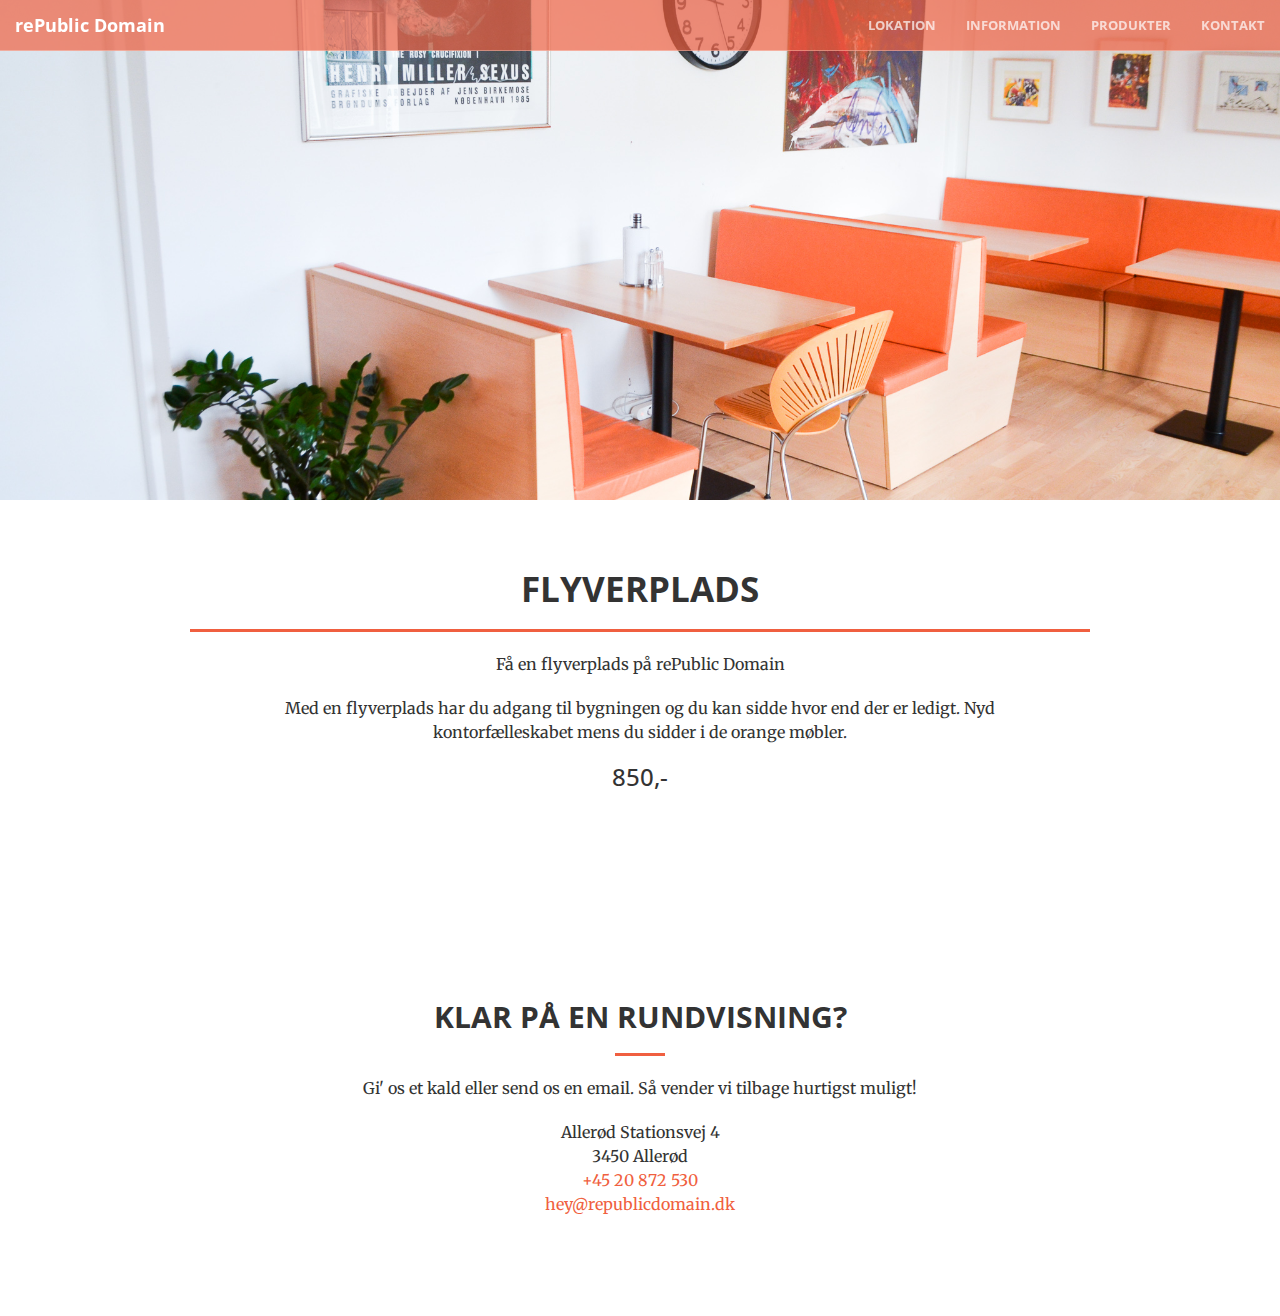
<file: produkter/flyverplads/index.html>
<!DOCTYPE html>
<html lang="en">

<head>

    <meta charset="utf-8">
    <meta http-equiv="X-UA-Compatible" content="IE=edge">
    <meta name="viewport" content="width=device-width, initial-scale=1">
    <meta name="description" content="">
    <meta name="author" content="">

    <title>Flyverplads - Kontorfællesskab rePublic Domain</title>

    <!-- Bootstrap Core CSS -->
    <link rel="stylesheet" href="/css/bootstrap.min.css" type="text/css">

    <!-- Custom Fonts -->
    <link href='https://fonts.googleapis.com/css?family=Open+Sans:300italic,400italic,600italic,700italic,800italic,400,300,600,700,800' rel='stylesheet' type='text/css'>
    <link href='https://fonts.googleapis.com/css?family=Merriweather:400,300,300italic,400italic,700,700italic,900,900italic' rel='stylesheet' type='text/css'>
    <link rel="stylesheet" href="/font-awesome/css/font-awesome.min.css" type="text/css">

    <link rel="stylesheet" href="https://use.fontawesome.com/releases/v5.8.1/css/all.css"
            integrity="sha384-50oBUHEmvpQ+1lW4y57PTFmhCaXp0ML5d60M1M7uH2+nqUivzIebhndOJK28anvf" crossorigin="anonymous">
    <!-- Plugin CSS -->
    <link rel="stylesheet" href="/css/animate.min.css" type="text/css">

    <!-- Custom CSS -->
    <link rel="stylesheet" href="/css/main.css" type="text/css">

    <!-- HTML5 Shim and Respond.js IE8 support of HTML5 elements and media queries -->
    <!-- WARNING: Respond.js doesn't work if you view the page via file:// -->
    <!--[if lt IE 9]>
        <script src="https://oss.maxcdn.com/libs/html5shiv/3.7.0/html5shiv.js"></script>
        <script src="https://oss.maxcdn.com/libs/respond.js/1.4.2/respond.min.js"></script>
    <![endif]-->

    <!-- Jekyll invironment variable -->

    

<!-- Meta -->

  <meta charset="utf-8">
  <meta name="viewport" content="width=device-width, initial-scale=1, shrink-to-fit=no">
  <meta itemprop="description" name="description" content="Mangler du en kontorplads? rePublic Domain ligger lige midt i det centrale Allerød, og er et hyggeligt kontorfællesskab, som huser softwareudviklere, designere, projektledere, selvstændige og mange flere." />
  <meta name="author" content="Prolike">
  <meta name="keywords" content="Continuous Delivery, Agile, Docker">
  <link data-proofer-ignore rel="canonical" href="https://www.republicdomain.dk/produkter/flyverplads/">

<!-- Open Graph tags -->

  <meta property="og:locale" content="en_US">
  <meta property="og:title" content="Flyverplads">
  <meta data-proofer-ignore property="og:url" content="https://www.republicdomain.dk/produkter/flyverplads/">
  <meta data-proofer-ignore property="og:image" content="https://www.republicdomain.dk/img/Products/cafe-2.jpg" />
  <meta property="og:site_name" content="Flyverplads">
  <meta property="article:publisher" content="https://www.linkedin.com/company/prolike/" />
  <meta property="article:author" content="https://www.linkedin.com/company/prolike/" />
  <meta property="article:published_time" content="2019-12-16 10:30:17 +0100" />
  

<!-- Touch icons -->
<meta name="twitter:card" content="summary_large_image"/>
  <meta data-proofer-ignore name="twitter:image" content="https://www.republicdomain.dk/img/Products/cafe-2.jpg">
  <meta data-proofer-ignore name="twitter:title" content="Kontorfællesskab rePublic Domain">
  <meta data-proofer-ignore name="twitter:description" content="Mangler du en kontorplads? rePublic Domain ligger lige midt i det centrale Allerød, og er et hyggeligt kontorfællesskab, som huser softwareudviklere, designere, projektledere, selvstændige og mange flere.">


</head>


<body id="page-top">
  <nav id="mainNav" class="navbar navbar-default navbar-fixed-top">
  <div class="container-fluid">
    <!-- Brand and toggle get grouped for better mobile display -->
    <div class="navbar-header">
      <button type="button" class="navbar-toggle collapsed" data-toggle="collapse" data-target="#bs-example-navbar-collapse-1">
        <span class="sr-only">Toggle navigation</span>
        <span class="icon-bar"></span>
        <span class="icon-bar"></span>
        <span class="icon-bar"></span>
      </button>

      <a class="navbar-brand page-scroll" href="/">rePublic Domain</a>

    </div>

    <!-- Collect the nav links, forms, and other content for toggling -->
    <div class="collapse navbar-collapse" id="bs-example-navbar-collapse-1">
      <ul class="nav navbar-nav navbar-right">
        

        <li>
          <a class="page-scroll" data-proofer-ignore href="/#lokation">Lokation</a>
        </li>
        <li>
          <a class="page-scroll" data-proofer-ignore href="/#information">Information</a>
        </li>
        <li>
          <a class="page-scroll" data-proofer-ignore href="/#produkter">Produkter</a>
        </li>
        <li>
          <a class="page-scroll" data-proofer-ignore href="/#kontakt">Kontakt</a>
        </li>

        

      </ul>
    </div>
    <!-- /.navbar-collapse -->
  </div>
  <!-- /.container-fluid -->
</nav>

  <div class="container-fluid">
    <div class="row">
        <div class="col-12 text-center product-image">
            <img src="/img/Products/cafe-2.jpg" alt="Flyverplads">
        </div>
    </div>
</div>
<section id="product">

    <div class="container">

        <div class="col-12 text-center product-title">
            <h1>Flyverplads</h1>
        </div>

        <hr class="product-hr">

        <div class="col-2 text-center product-text">
            <p><p>Få en flyverplads på rePublic Domain</p>

<p>Med en flyverplads har du adgang til bygningen og du kan sidde hvor end der er ledigt.
Nyd kontorfælleskabet mens du sidder i de orange møbler.</p>
</p>

            
            <h3>850,-</h3>
            
        </div>

    </div>
</section>


<style>
    @media (min-width: 768px) {
        .navbar-default {
            background-color: rgba(240, 96, 64, 0.685);
            ;
            border-color: rgba(255, 255, 255, 0.3);
        }
    }
</style>

<section id="kontakt">
    <div class="container">
        <div class="row">
            <div class="col-lg-8 col-lg-offset-2 text-center">
                <h2 class="section-heading">Klar på en rundvisning?</h2>
                <hr class="primary">
                <p>Gi' os et kald eller send os en email. Så vender vi tilbage hurtigst muligt!</p>
                <div class="footer_text">
                    <p>Allerød Stationsvej 4</p>
                    <p>3450 Allerød</p>
                    <p><a href="tel:+4520872530">+45 20 872 530</a></p>
                    <p><a href="mailto:hey@republicdomain.dk">hey@republicdomain.dk</a></p>
                </div>
            </div>
        </div>
</section>
  <!-- jQuery -->
<script src="/js/jquery.js"></script>

<!-- Bootstrap Core JavaScript -->
<script src="/js/bootstrap.min.js"></script>

<!-- Plugin JavaScript -->
<script src="/js/jquery.easing.min.js"></script>
<script src="/js/jquery.fittext.js"></script>
<script src="/js/wow.min.js"></script>

<!-- Custom Theme JavaScript -->
<script src="/js/creative.js"></script>


</body>

</html>
</file>
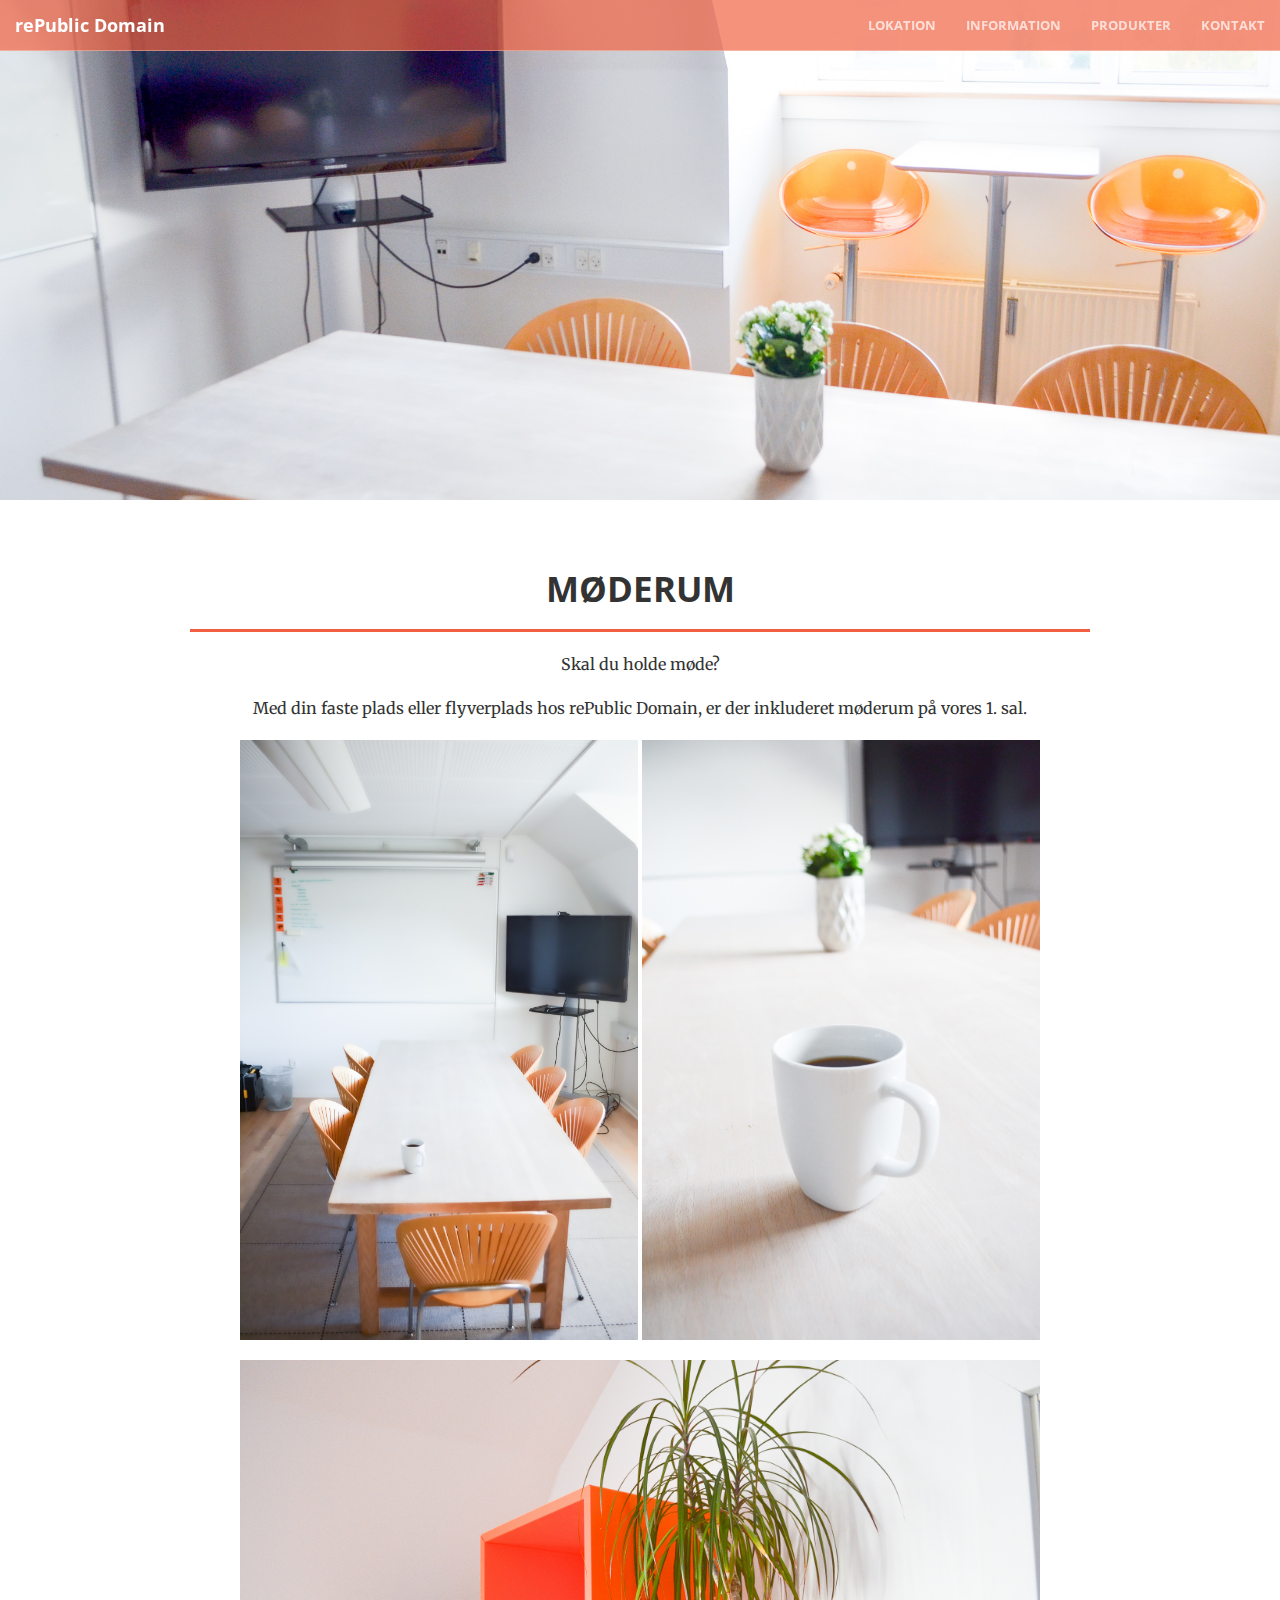
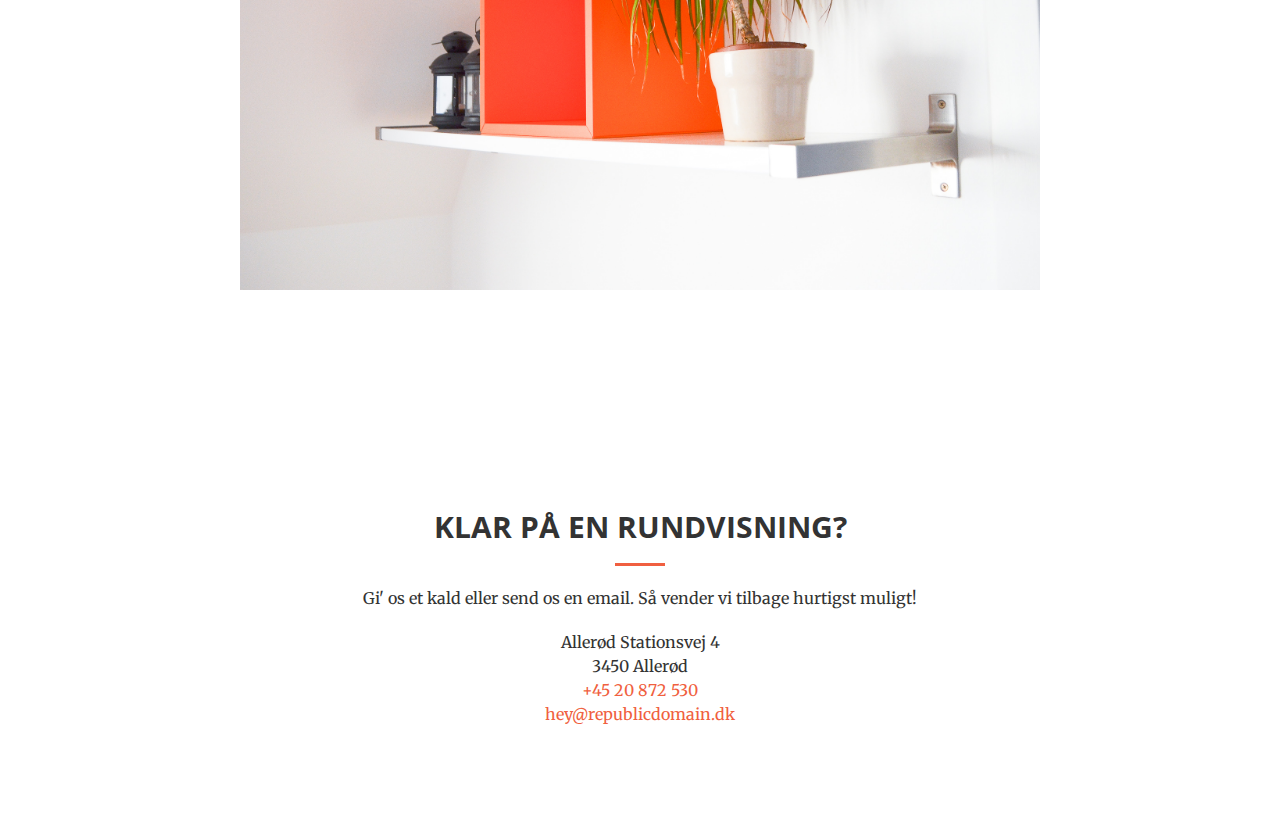
<file: produkter/moderum/index.html>
<!DOCTYPE html>
<html lang="en">

<head>

    <meta charset="utf-8">
    <meta http-equiv="X-UA-Compatible" content="IE=edge">
    <meta name="viewport" content="width=device-width, initial-scale=1">
    <meta name="description" content="">
    <meta name="author" content="">

    <title>Møderum - Kontorfællesskab rePublic Domain</title>

    <!-- Bootstrap Core CSS -->
    <link rel="stylesheet" href="/css/bootstrap.min.css" type="text/css">

    <!-- Custom Fonts -->
    <link href='https://fonts.googleapis.com/css?family=Open+Sans:300italic,400italic,600italic,700italic,800italic,400,300,600,700,800' rel='stylesheet' type='text/css'>
    <link href='https://fonts.googleapis.com/css?family=Merriweather:400,300,300italic,400italic,700,700italic,900,900italic' rel='stylesheet' type='text/css'>
    <link rel="stylesheet" href="/font-awesome/css/font-awesome.min.css" type="text/css">

    <link rel="stylesheet" href="https://use.fontawesome.com/releases/v5.8.1/css/all.css"
            integrity="sha384-50oBUHEmvpQ+1lW4y57PTFmhCaXp0ML5d60M1M7uH2+nqUivzIebhndOJK28anvf" crossorigin="anonymous">
    <!-- Plugin CSS -->
    <link rel="stylesheet" href="/css/animate.min.css" type="text/css">

    <!-- Custom CSS -->
    <link rel="stylesheet" href="/css/main.css" type="text/css">

    <!-- HTML5 Shim and Respond.js IE8 support of HTML5 elements and media queries -->
    <!-- WARNING: Respond.js doesn't work if you view the page via file:// -->
    <!--[if lt IE 9]>
        <script src="https://oss.maxcdn.com/libs/html5shiv/3.7.0/html5shiv.js"></script>
        <script src="https://oss.maxcdn.com/libs/respond.js/1.4.2/respond.min.js"></script>
    <![endif]-->

    <!-- Jekyll invironment variable -->

    

<!-- Meta -->

  <meta charset="utf-8">
  <meta name="viewport" content="width=device-width, initial-scale=1, shrink-to-fit=no">
  <meta itemprop="description" name="description" content="Mangler du en kontorplads? rePublic Domain ligger lige midt i det centrale Allerød, og er et hyggeligt kontorfællesskab, som huser softwareudviklere, designere, projektledere, selvstændige og mange flere." />
  <meta name="author" content="Prolike">
  <meta name="keywords" content="Continuous Delivery, Agile, Docker">
  <link data-proofer-ignore rel="canonical" href="https://www.republicdomain.dk/produkter/moderum/">

<!-- Open Graph tags -->

  <meta property="og:locale" content="en_US">
  <meta property="og:title" content="Møderum">
  <meta data-proofer-ignore property="og:url" content="https://www.republicdomain.dk/produkter/moderum/">
  <meta data-proofer-ignore property="og:image" content="https://www.republicdomain.dk/img/Products/moderum-2.jpg" />
  <meta property="og:site_name" content="Møderum">
  <meta property="article:publisher" content="https://www.linkedin.com/company/prolike/" />
  <meta property="article:author" content="https://www.linkedin.com/company/prolike/" />
  <meta property="article:published_time" content="2019-12-16 10:30:17 +0100" />
  

<!-- Touch icons -->
<meta name="twitter:card" content="summary_large_image"/>
  <meta data-proofer-ignore name="twitter:image" content="https://www.republicdomain.dk/img/Products/moderum-2.jpg">
  <meta data-proofer-ignore name="twitter:title" content="Kontorfællesskab rePublic Domain">
  <meta data-proofer-ignore name="twitter:description" content="Mangler du en kontorplads? rePublic Domain ligger lige midt i det centrale Allerød, og er et hyggeligt kontorfællesskab, som huser softwareudviklere, designere, projektledere, selvstændige og mange flere.">


</head>


<body id="page-top">
  <nav id="mainNav" class="navbar navbar-default navbar-fixed-top">
  <div class="container-fluid">
    <!-- Brand and toggle get grouped for better mobile display -->
    <div class="navbar-header">
      <button type="button" class="navbar-toggle collapsed" data-toggle="collapse" data-target="#bs-example-navbar-collapse-1">
        <span class="sr-only">Toggle navigation</span>
        <span class="icon-bar"></span>
        <span class="icon-bar"></span>
        <span class="icon-bar"></span>
      </button>

      <a class="navbar-brand page-scroll" href="/">rePublic Domain</a>

    </div>

    <!-- Collect the nav links, forms, and other content for toggling -->
    <div class="collapse navbar-collapse" id="bs-example-navbar-collapse-1">
      <ul class="nav navbar-nav navbar-right">
        

        <li>
          <a class="page-scroll" data-proofer-ignore href="/#lokation">Lokation</a>
        </li>
        <li>
          <a class="page-scroll" data-proofer-ignore href="/#information">Information</a>
        </li>
        <li>
          <a class="page-scroll" data-proofer-ignore href="/#produkter">Produkter</a>
        </li>
        <li>
          <a class="page-scroll" data-proofer-ignore href="/#kontakt">Kontakt</a>
        </li>

        

      </ul>
    </div>
    <!-- /.navbar-collapse -->
  </div>
  <!-- /.container-fluid -->
</nav>

  <div class="container-fluid">
    <div class="row">
        <div class="col-12 text-center product-image">
            <img src="/img/Products/moderum-2.jpg" alt="Møderum">
        </div>
    </div>
</div>
<section id="product">

    <div class="container">

        <div class="col-12 text-center product-title">
            <h1>Møderum</h1>
        </div>

        <hr class="product-hr">

        <div class="col-2 text-center product-text">
            <p><p>Skal du holde møde?</p>

<p>Med din faste plads eller flyverplads hos rePublic Domain, er der inkluderet møderum på vores 1. sal.</p>

<p><img src="/img/Products/moderum.jpg" alt="Møderum" />
<img src="/img/Products/moderum-kaffe-2.jpg" alt="Møderum" /></p>

<p><img src="/img/Products/hylde.jpg" alt="Møderum" /></p>
</p>

            
        </div>

    </div>
</section>


<style>
    @media (min-width: 768px) {
        .navbar-default {
            background-color: rgba(240, 96, 64, 0.685);
            ;
            border-color: rgba(255, 255, 255, 0.3);
        }
    }
</style>

<section id="kontakt">
    <div class="container">
        <div class="row">
            <div class="col-lg-8 col-lg-offset-2 text-center">
                <h2 class="section-heading">Klar på en rundvisning?</h2>
                <hr class="primary">
                <p>Gi' os et kald eller send os en email. Så vender vi tilbage hurtigst muligt!</p>
                <div class="footer_text">
                    <p>Allerød Stationsvej 4</p>
                    <p>3450 Allerød</p>
                    <p><a href="tel:+4520872530">+45 20 872 530</a></p>
                    <p><a href="mailto:hey@republicdomain.dk">hey@republicdomain.dk</a></p>
                </div>
            </div>
        </div>
</section>
  <!-- jQuery -->
<script src="/js/jquery.js"></script>

<!-- Bootstrap Core JavaScript -->
<script src="/js/bootstrap.min.js"></script>

<!-- Plugin JavaScript -->
<script src="/js/jquery.easing.min.js"></script>
<script src="/js/jquery.fittext.js"></script>
<script src="/js/wow.min.js"></script>

<!-- Custom Theme JavaScript -->
<script src="/js/creative.js"></script>


</body>

</html>
</file>
<file: css/main.css>
html,
body {
  height: 100%;
  width: 100%; }

body {
  font-family: 'Merriweather', 'Helvetica Neue', Arial, sans-serif; }

hr {
  border-color: #f05f40;
  border-width: 3px;
  max-width: 50px; }

hr.light {
  border-color: white; }

a {
  -webkit-transition: all 0.35s;
  -moz-transition: all 0.35s;
  transition: all 0.35s;
  color: #f05f40; }
  a:hover, a:focus {
    color: #eb3812; }

h1,
h2,
h3,
h4,
h5,
h6 {
  font-family: 'Open Sans', 'Helvetica Neue', Arial, sans-serif; }

p {
  font-size: 16px;
  line-height: 1.5;
  margin-bottom: 20px; }

.bg-primary {
  background-color: #f05f40; }

.bg-dark {
  background-color: #222;
  color: white; }

.text-faded {
  color: rgba(255, 255, 255, 0.7); }

section {
  padding: 100px 0; }

aside {
  padding: 50px 0; }

.no-padding {
  padding: 0; }

.navbar-default {
  background-color: white;
  border-color: rgba(34, 34, 34, 0.5);
  font-family: 'Open Sans', 'Helvetica Neue', Arial, sans-serif;
  -webkit-transition: all 0.35s;
  -moz-transition: all 0.35s;
  transition: all 0.35s; }
  .navbar-default .navbar-header .navbar-brand {
    color: #f05f40;
    font-family: 'Open Sans', 'Helvetica Neue', Arial, sans-serif;
    font-weight: 700;
    text-transform: uppercase; }
    .navbar-default .navbar-header .navbar-brand:hover, .navbar-default .navbar-header .navbar-brand:focus {
      color: #eb3812; }
  .navbar-default .nav > li > a,
  .navbar-default .nav > li > a:focus {
    text-transform: uppercase;
    font-weight: 700;
    font-size: 13px;
    color: #222; }
    .navbar-default .nav > li > a:hover,
    .navbar-default .nav > li > a:focus:hover {
      color: #f05f40; }
  .navbar-default .nav > li.active > a,
  .navbar-default .nav > li.active > a:focus {
    color: #f05f40 !important;
    background-color: transparent; }
    .navbar-default .nav > li.active > a:hover,
    .navbar-default .nav > li.active > a:focus:hover {
      background-color: transparent; }
  @media (min-width: 768px) {
    .navbar-default {
      background-color: transparent;
      border-color: rgba(255, 255, 255, 0.3); }
      .navbar-default .navbar-header .navbar-brand {
        color: rgba(255, 255, 255, 0.7); }
        .navbar-default .navbar-header .navbar-brand:hover, .navbar-default .navbar-header .navbar-brand:focus {
          color: white; }
      .navbar-default .nav > li > a,
      .navbar-default .nav > li > a:focus {
        color: rgba(255, 255, 255, 0.7); }
        .navbar-default .nav > li > a:hover,
        .navbar-default .nav > li > a:focus:hover {
          color: white; }
      .navbar-default.affix {
        background-color: white;
        border-color: rgba(34, 34, 34, 0.5); }
        .navbar-default.affix .navbar-header .navbar-brand {
          color: #f05f40;
          font-size: 14px; }
          .navbar-default.affix .navbar-header .navbar-brand:hover, .navbar-default.affix .navbar-header .navbar-brand:focus {
            color: #eb3812; }
        .navbar-default.affix .nav > li > a,
        .navbar-default.affix .nav > li > a:focus {
          color: #222; }
          .navbar-default.affix .nav > li > a:hover,
          .navbar-default.affix .nav > li > a:focus:hover {
            color: #f05f40; } }

header {
  position: relative;
  width: 100%;
  min-height: auto;
  -webkit-background-size: cover;
  -moz-background-size: cover;
  background-size: cover;
  -o-background-size: cover;
  background-position: left bottom;
  background-image: url("/img/Products/moderum-kaffe.jpg");
  text-align: center;
  color: #ffffff;
  background-color: #000; }
  header .header-content {
    position: relative;
    text-align: center;
    padding: 100px 15px 100px;
    width: 100%; }
    header .header-content .header-content-inner h1 {
      font-weight: 700;
      text-transform: uppercase;
      margin-top: 0;
      margin-bottom: 0; }
    header .header-content .header-content-inner hr {
      margin: 30px auto; }
    header .header-content .header-content-inner p {
      font-weight: 300;
      color: #ffffff;
      font-size: 16px;
      margin-bottom: 50px; }
  @media (min-width: 768px) {
    header {
      min-height: 100%; }
      header .header-content {
        position: absolute;
        top: 50%;
        -webkit-transform: translateY(-50%);
        -ms-transform: translateY(-50%);
        transform: translateY(-50%);
        padding: 0 50px; }
        header .header-content .header-content-inner {
          max-width: 1000px;
          margin-left: auto;
          margin-right: auto; }
          header .header-content .header-content-inner p {
            font-size: 18px;
            max-width: 80%;
            margin-left: auto;
            margin-right: auto; } }

header::before {
  content: ' ';
  display: block;
  position: absolute;
  height: 100%;
  left: 0;
  top: 0;
  width: 100%;
  z-index: 0;
  opacity: 0.4;
  background: #000000;
  background-size: cover; }

.section-heading {
  margin-top: 0; }

.service-box {
  max-width: 400px;
  margin: 50px auto 0; }
  @media (min-width: 992px) {
    .service-box {
      margin: 20px auto 0; } }
  .service-box p {
    margin-bottom: 0; }

.portfolio-box {
  position: relative;
  display: block;
  max-width: 650px;
  margin: 0 auto; }
  .portfolio-box img {
    object-fit: cover;
    width: 100%;
    height: 350px; }
  @media (min-width: 1200px) {
    .portfolio-box .portfolio-box-caption {
      opacity: 0; } }
  .portfolio-box .portfolio-box-caption {
    color: white;
    display: block;
    background: rgba(240, 95, 64, 0.9);
    position: absolute;
    bottom: 0;
    text-align: center;
    width: 100%;
    height: 100%;
    -webkit-transition: all 0.35s;
    -moz-transition: all 0.35s;
    transition: all 0.35s; }
    .portfolio-box .portfolio-box-caption .portfolio-box-caption-content {
      width: 100%;
      text-align: center;
      position: absolute;
      top: 50%;
      transform: translateY(-50%); }
      .portfolio-box .portfolio-box-caption .portfolio-box-caption-content .project-category,
      .portfolio-box .portfolio-box-caption .portfolio-box-caption-content .project-name {
        font-family: 'Open Sans', 'Helvetica Neue', Arial, sans-serif;
        padding: 0 15px; }
      .portfolio-box .portfolio-box-caption .portfolio-box-caption-content .project-category {
        font-weight: 600;
        font-size: 12px; }
      .portfolio-box .portfolio-box-caption .portfolio-box-caption-content .project-name {
        font-size: 18px;
        text-transform: uppercase; }
  .portfolio-box:hover .portfolio-box-caption {
    opacity: 1; }
  @media (max-width: 768px) {
    .portfolio-box .portfolio-box-caption {
      height: 30%; }
      .portfolio-box .portfolio-box-caption .portfolio-box-caption-content .project-category {
        font-size: 16px; }
      .portfolio-box .portfolio-box-caption .portfolio-box-caption-content .project-name {
        font-size: 22px; } }

.call-to-action h2 {
  margin: 0 auto 20px; }

.text-primary {
  color: #f05f40; }

.no-gutter > [class*='col-'] {
  padding-right: 0;
  padding-left: 0; }

.btn-default {
  color: #222;
  background-color: white;
  border-color: white;
  -webkit-transition: all 0.35s;
  -moz-transition: all 0.35s;
  transition: all 0.35s; }
  .btn-default:hover, .btn-default:focus, .btn-default.focus, .btn-default:active, .btn-default.active, .open > .dropdown-toggle .btn-default {
    color: #222;
    background-color: #f2f2f2;
    border-color: #ededed; }
  .btn-default:active, .btn-default.active, .open > .dropdown-toggle .btn-default {
    background-image: none; }
  .btn-default.disabled, .btn-default.disabled:hover, .btn-default.disabled:focus, .btn-default.disabled.focus, .btn-default.disabled:active, .btn-default.disabled.active, .btn-default[disabled], .btn-default[disabled]:hover, .btn-default[disabled]:focus, .btn-default[disabled].focus, .btn-default[disabled]:active, .btn-default[disabled].active, fieldset[disabled] .btn-default, fieldset[disabled] .btn-default:hover, fieldset[disabled] .btn-default:focus, fieldset[disabled] .btn-default.focus, fieldset[disabled] .btn-default:active, fieldset[disabled] .btn-default.active {
    background-color: white;
    border-color: white; }
  .btn-default .badge {
    color: white;
    background-color: #222; }

.btn-primary {
  color: white;
  background-color: #f05f40;
  border-color: #f05f40;
  -webkit-transition: all 0.35s;
  -moz-transition: all 0.35s;
  transition: all 0.35s; }
  .btn-primary:hover, .btn-primary:focus, .btn-primary.focus, .btn-primary:active, .btn-primary.active, .open > .dropdown-toggle .btn-primary {
    color: white;
    background-color: #ee4b28;
    border-color: #ed431f; }
  .btn-primary:active, .btn-primary.active, .open > .dropdown-toggle .btn-primary {
    background-image: none; }
  .btn-primary.disabled, .btn-primary.disabled:hover, .btn-primary.disabled:focus, .btn-primary.disabled.focus, .btn-primary.disabled:active, .btn-primary.disabled.active, .btn-primary[disabled], .btn-primary[disabled]:hover, .btn-primary[disabled]:focus, .btn-primary[disabled].focus, .btn-primary[disabled]:active, .btn-primary[disabled].active, fieldset[disabled] .btn-primary, fieldset[disabled] .btn-primary:hover, fieldset[disabled] .btn-primary:focus, fieldset[disabled] .btn-primary.focus, fieldset[disabled] .btn-primary:active, fieldset[disabled] .btn-primary.active {
    background-color: #f05f40;
    border-color: #f05f40; }
  .btn-primary .badge {
    color: #f05f40;
    background-color: white; }

.btn {
  font-family: 'Open Sans', 'Helvetica Neue', Arial, sans-serif;
  border: none;
  border-radius: 300px;
  font-weight: 700;
  text-transform: uppercase; }

.btn-xl {
  padding: 15px 30px; }

#kontakt .fa {
  color: #222;
  font-size: 4em; }

::-moz-selection {
  color: white;
  text-shadow: none;
  background: #222; }

::selection {
  color: white;
  text-shadow: none;
  background: #222; }

img::selection {
  color: white;
  background: transparent; }

img::-moz-selection {
  color: white;
  background: transparent; }

body {
  -webkit-tap-highlight-color: #222; }

.footer_text p {
  margin: 0 !important;
  padding: 0 !important; }

h2 {
  text-transform: uppercase;
  font-weight: bold; }

#lokation {
  position: relative;
  background-image: url("/img/Products/ude-2.jpg");
  padding-top: 310px;
  height: 750px; }

#lokation::before {
  content: ' ';
  display: block;
  position: absolute;
  height: 100%;
  left: 0;
  top: 0;
  width: 100%;
  z-index: 0;
  opacity: 0.4;
  background: #000000;
  background-size: cover; }

.navbar-brand {
  text-transform: unset !important; }

.product-image {
  height: 500px; }
  .product-image img {
    object-fit: cover;
    height: 100%;
    width: 100%; }

#product {
  padding-top: 50px; }
  #product .container img {
    display: inline; }
  #product .product-text, #product .product-title {
    width: 800px;
    margin: auto; }
  #product .product-title h1 {
    text-transform: uppercase;
    font-size: 35px !important;
    font-weight: 700; }
  #product .product-hr {
    max-width: 900px !important; }
  #product img {
    object-fit: cover;
    width: 100%;
    height: auto; }

@media (max-width: 800px) {
  .product-text, .product-title {
    width: 90% !important; } }
@media (max-width: 900px) {
  .product-hr {
    width: 90% !important; } }
</file>
